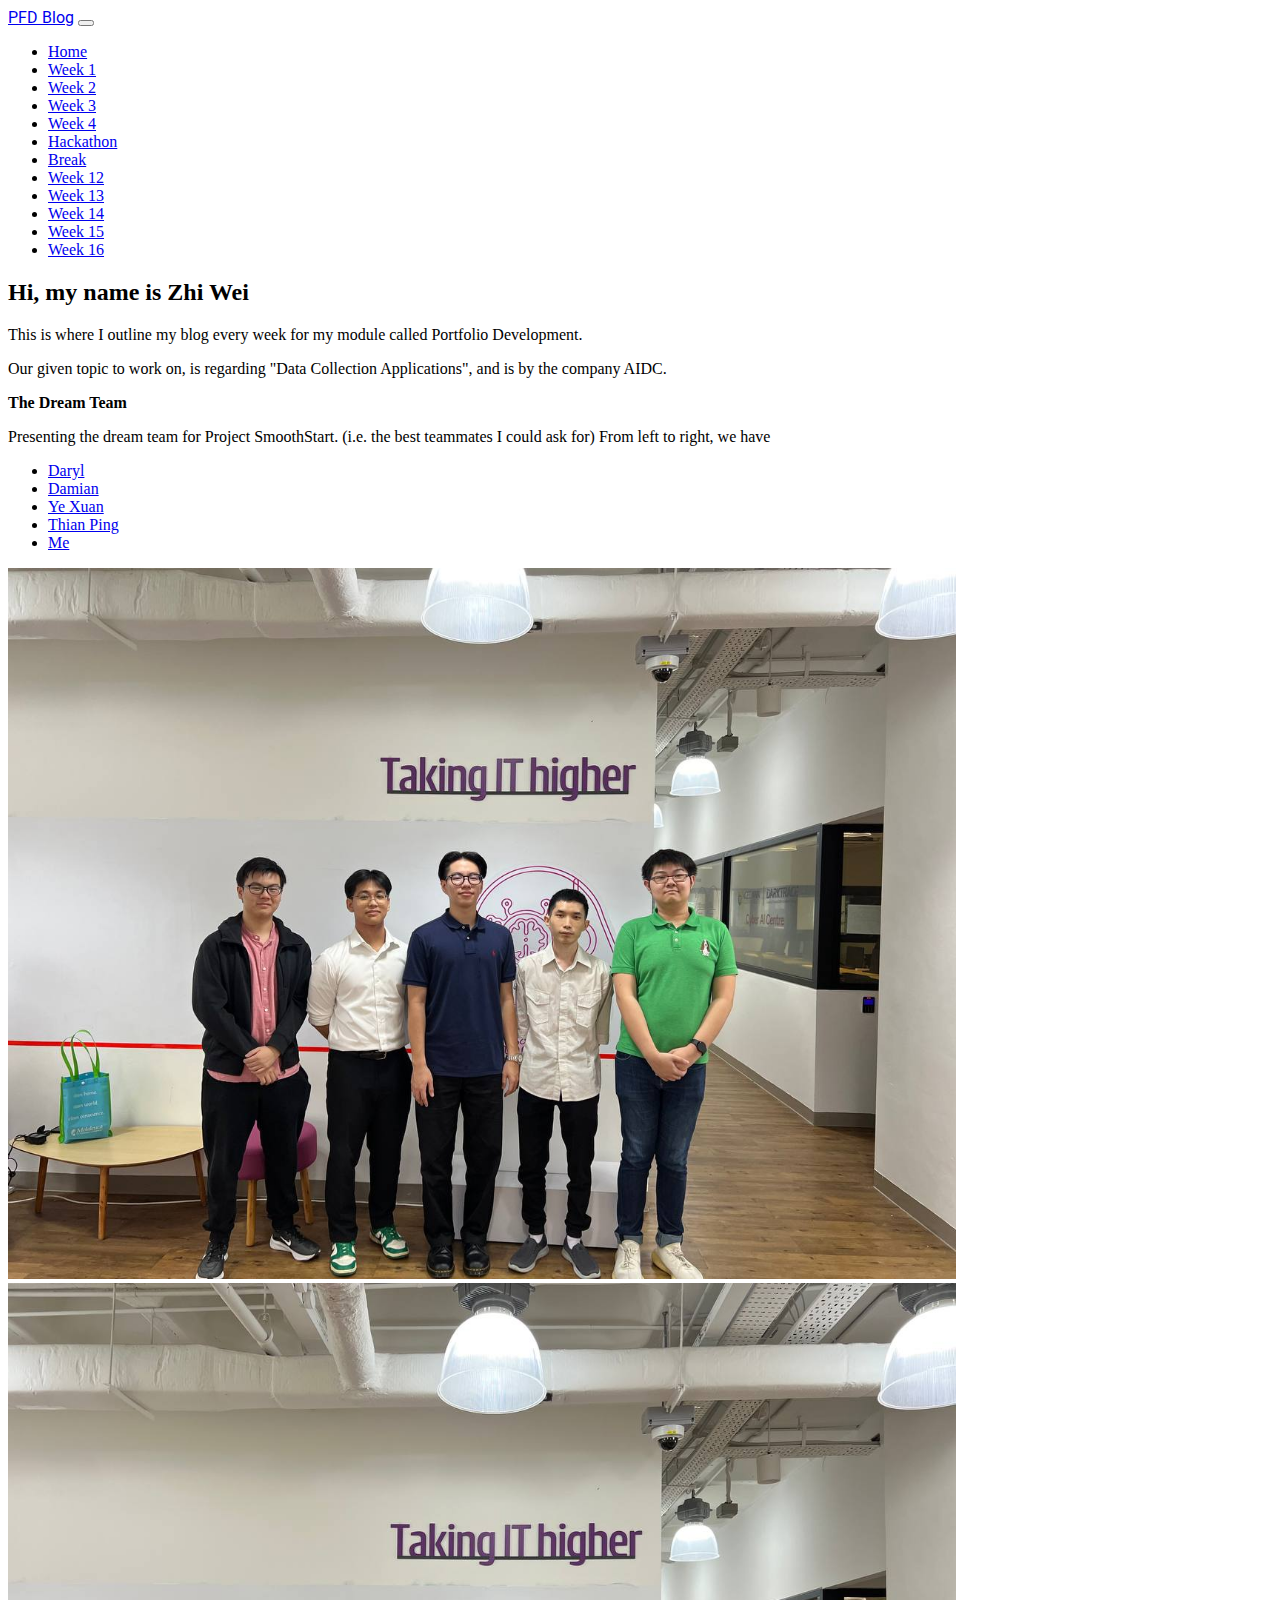
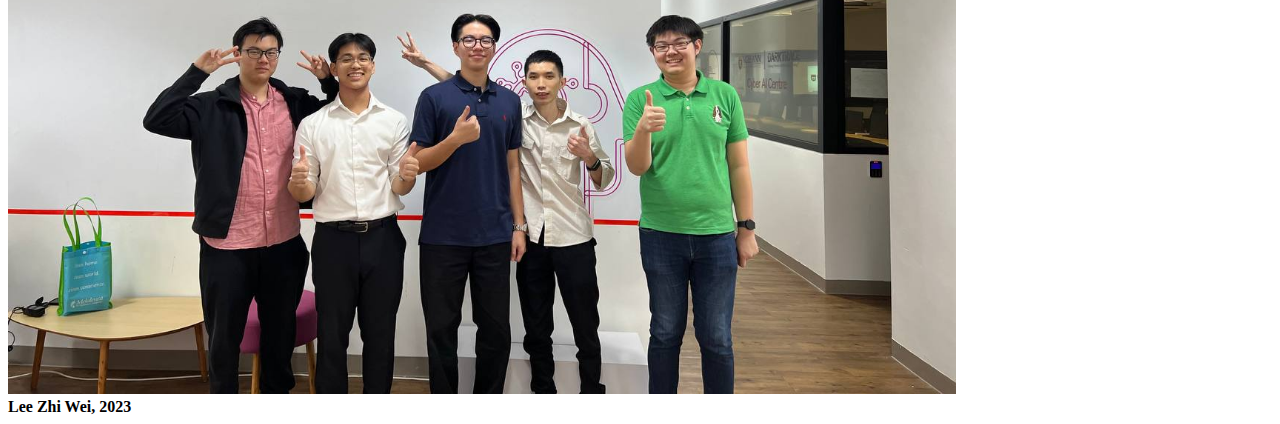
<file: index.html>
<!DOCTYPE html>
<html lang="en">
<head>
    <meta charset="UTF-8">
    <meta name="viewport" content="width=device-width, initial-scale=1.0">
    <title>PFD-Blog</title>  
    <link rel="preconnect" href="https://fonts.googleapis.com">
    <link rel="preconnect" href="https://fonts.gstatic.com" crossorigin>
    <link href="https://fonts.googleapis.com/css2?family=Roboto:wght@700&display=swap" rel="stylesheet">
    <link href="https://cdn.jsdelivr.net/npm/bootstrap@5.3.2/dist/css/bootstrap.min.css" rel="stylesheet" integrity="sha384-T3c6CoIi6uLrA9TneNEoa7RxnatzjcDSCmG1MXxSR1GAsXEV/Dwwykc2MPK8M2HN" crossorigin="anonymous">
    <link href="./css/main.css" rel="stylesheet">
<body>
    <script src="https://code.jquery.com/jquery-3.7.1.min.js" integrity="sha256-/JqT3SQfawRcv/BIHPThkBvs0OEvtFFmqPF/lYI/Cxo=" crossorigin="anonymous"></script>
    <script src="https://cdn.jsdelivr.net/npm/@popperjs/core@2.11.8/dist/umd/popper.min.js" integrity="sha384-I7E8VVD/ismYTF4hNIPjVp/Zjvgyol6VFvRkX/vR+Vc4jQkC+hVqc2pM8ODewa9r" crossorigin="anonymous"></script>
    <script src="https://cdn.jsdelivr.net/npm/bootstrap@5.3.2/dist/js/bootstrap.bundle.min.js" integrity="sha384-C6RzsynM9kWDrMNeT87bh95OGNyZPhcTNXj1NW7RuBCsyN/o0jlpcV8Qyq46cDfL" crossorigin="anonymous"></script>  
    <!--Navigation bar-->
    <nav class="navbar navbar-expand-lg navbar-light bg-light">
        <div class="container-fluid">
          <a class="navbar-brand" id="title" href="./index.html">PFD Blog</a>
          <button class="navbar-toggler" type="button" data-bs-toggle="collapse" data-bs-target="#navbarSupportedContent" aria-controls="navbarSupportedContent" aria-expanded="false" aria-label="Toggle navigation">
            <span class="navbar-toggler-icon"></span>
          </button>
          <div class="collapse navbar-collapse" id="navbarSupportedContent">
            <ul class="navbar-nav me-auto mb-2 mb-lg-0">
              <li class="nav-item">
                <a class="nav-link active" aria-current="page" href="./index.html">Home</a>
              </li>
              <li class="nav-item">
                <a class="nav-link" href="./html/week1.html">Week 1</a>
              </li>
              <li class="nav-item">
                <a class="nav-link" href="./html/week2.html">Week 2</a>
              </li>
              <li class="nav-item">
                <a class="nav-link" href="./html/week3.html">Week 3</a>
              </li>
              <li class="nav-item">
                <a class="nav-link" href="./html/week4.html">Week 4</a>
              </li>
              <li class="nav-item">
                <a class="nav-link" href="./html/hackathon.html">Hackathon</a>
              </li>
              <li class="nav-item">
                <a class="nav-link" href="./html/break.html">Break</a>
              </li>
              <li class="nav-item">
                <a class="nav-link" href="./html/week12.html">Week 12</a>
              </li>
              <li class="nav-item">
                <a class="nav-link" href="./html/week13.html">Week 13</a>
              </li>
              <li class="nav-item">
                <a class="nav-link" href="./html/week14.html">Week 14</a>
              </li>
              <li class="nav-item">
                <a class="nav-link" href="./html/week15.html">Week 15</a>
              </li>
              <li class="nav-item">
                <a class="nav-link" href="./html/week16.html">Week 16</a>
              </li>
          </div>
        </div>
      </nav>
      <div class="container">
        <h2>Hi, my name is Zhi Wei</h2>
        <p>This is where I outline my blog every week for my module called Portfolio Development.</p>
        <p>Our given topic to work on, is regarding "Data Collection Applications", and is by the company AIDC.</p>
        <p><b>The Dream Team</b></p>
        <p>
          Presenting the dream team for Project SmoothStart. (i.e. the best teammates I could ask for)
          From left to right, we have
        </p>
        <ul>
          <li><a href="https://www.linkedin.com/in/daryl-ong-2371ba23a/">Daryl</a></li>
          <li><a href="https://www.linkedin.com/in/damian-lim-694043238/">Damian</a></li>
          <li><a href="https://www.linkedin.com/in/ye-xuan-chua/">Ye Xuan</a></li>
          <li><a href="https://www.linkedin.com/in/ng-thian-ping-2673b9239/">Thian Ping</a></li>
          <li><a href="https://www.linkedin.com/in/lee-zhi-wei-140588174/">Me</a></li>
        </ul>
        <img src="./img/team/photo1707116376.jpeg" style="width: 75%; height:auto">
        <img src="./img/team/photo1707116376 (1).jpeg" style="width: 75%; height:auto">
        <footer>
          <b>Lee Zhi Wei, 2023</b>
        </footer>
      </div>
<!--end of Navigation bar-->
</body>
</html>
</file>
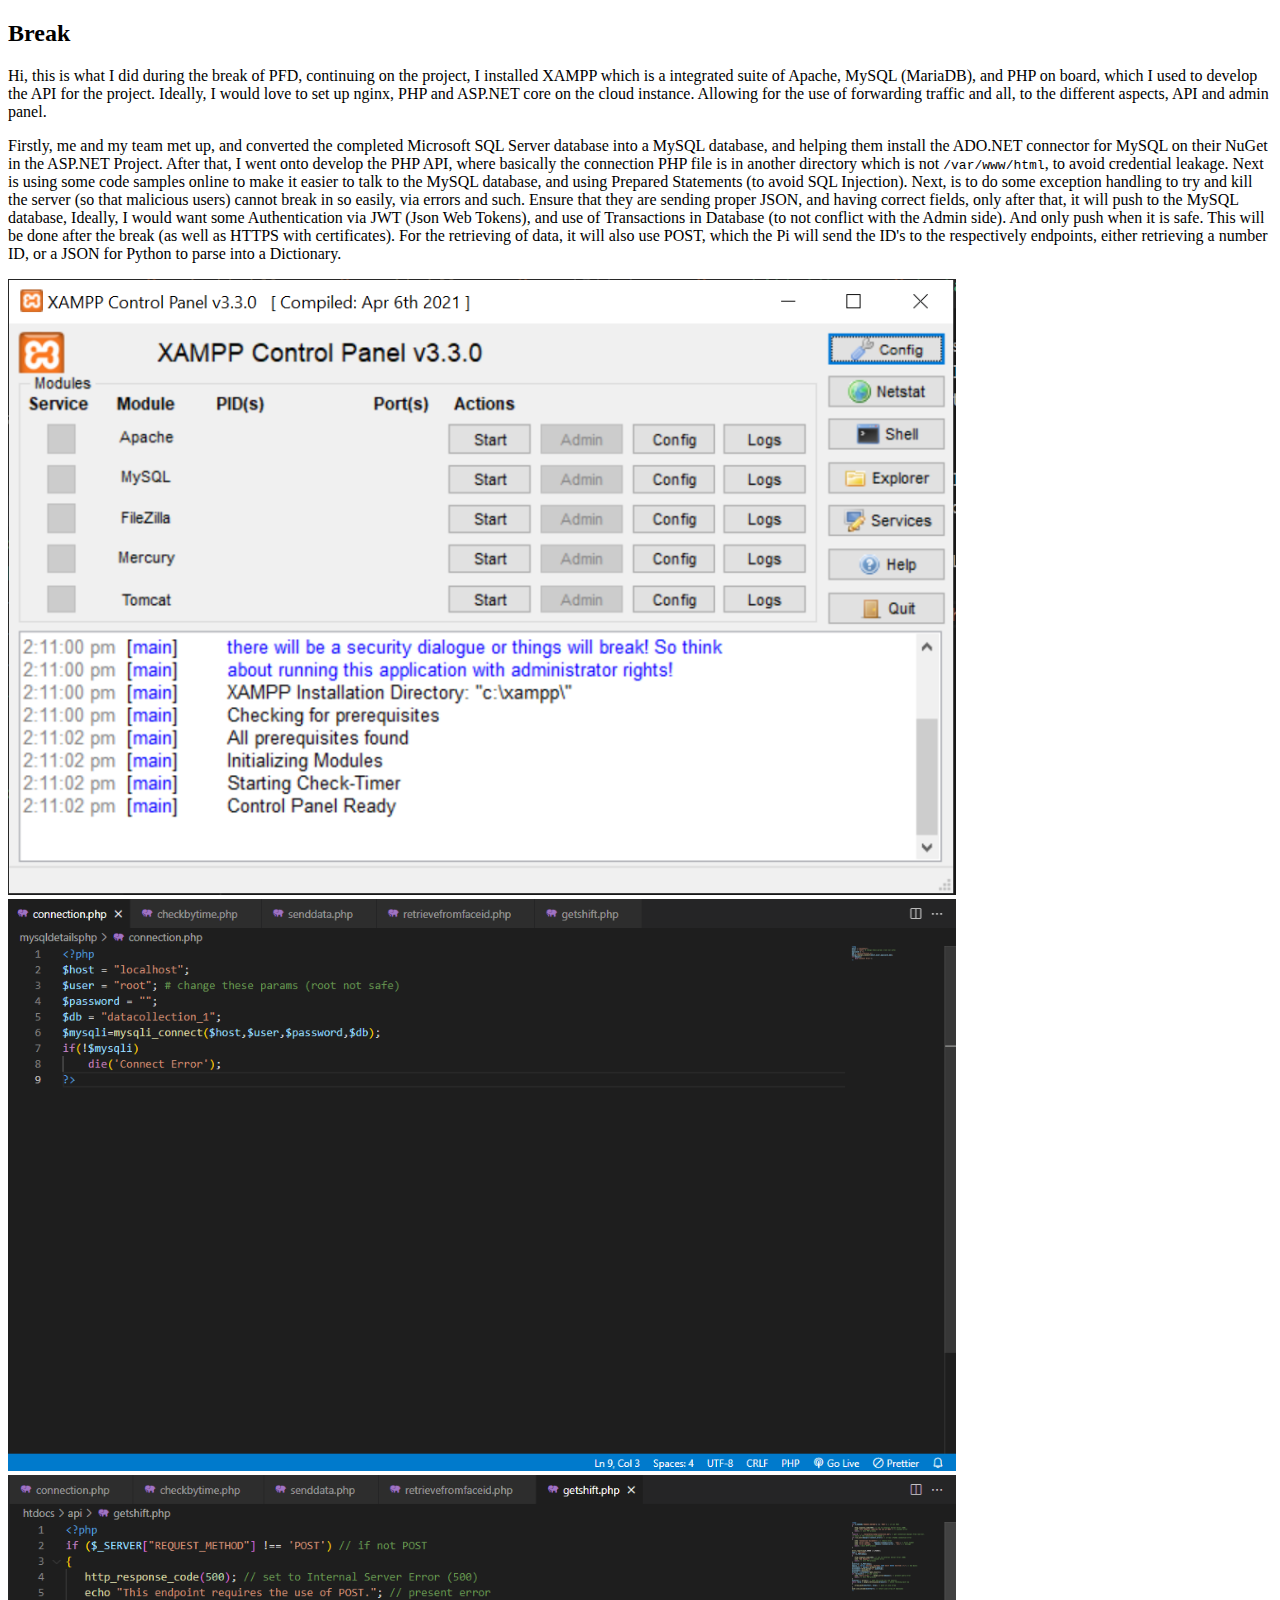
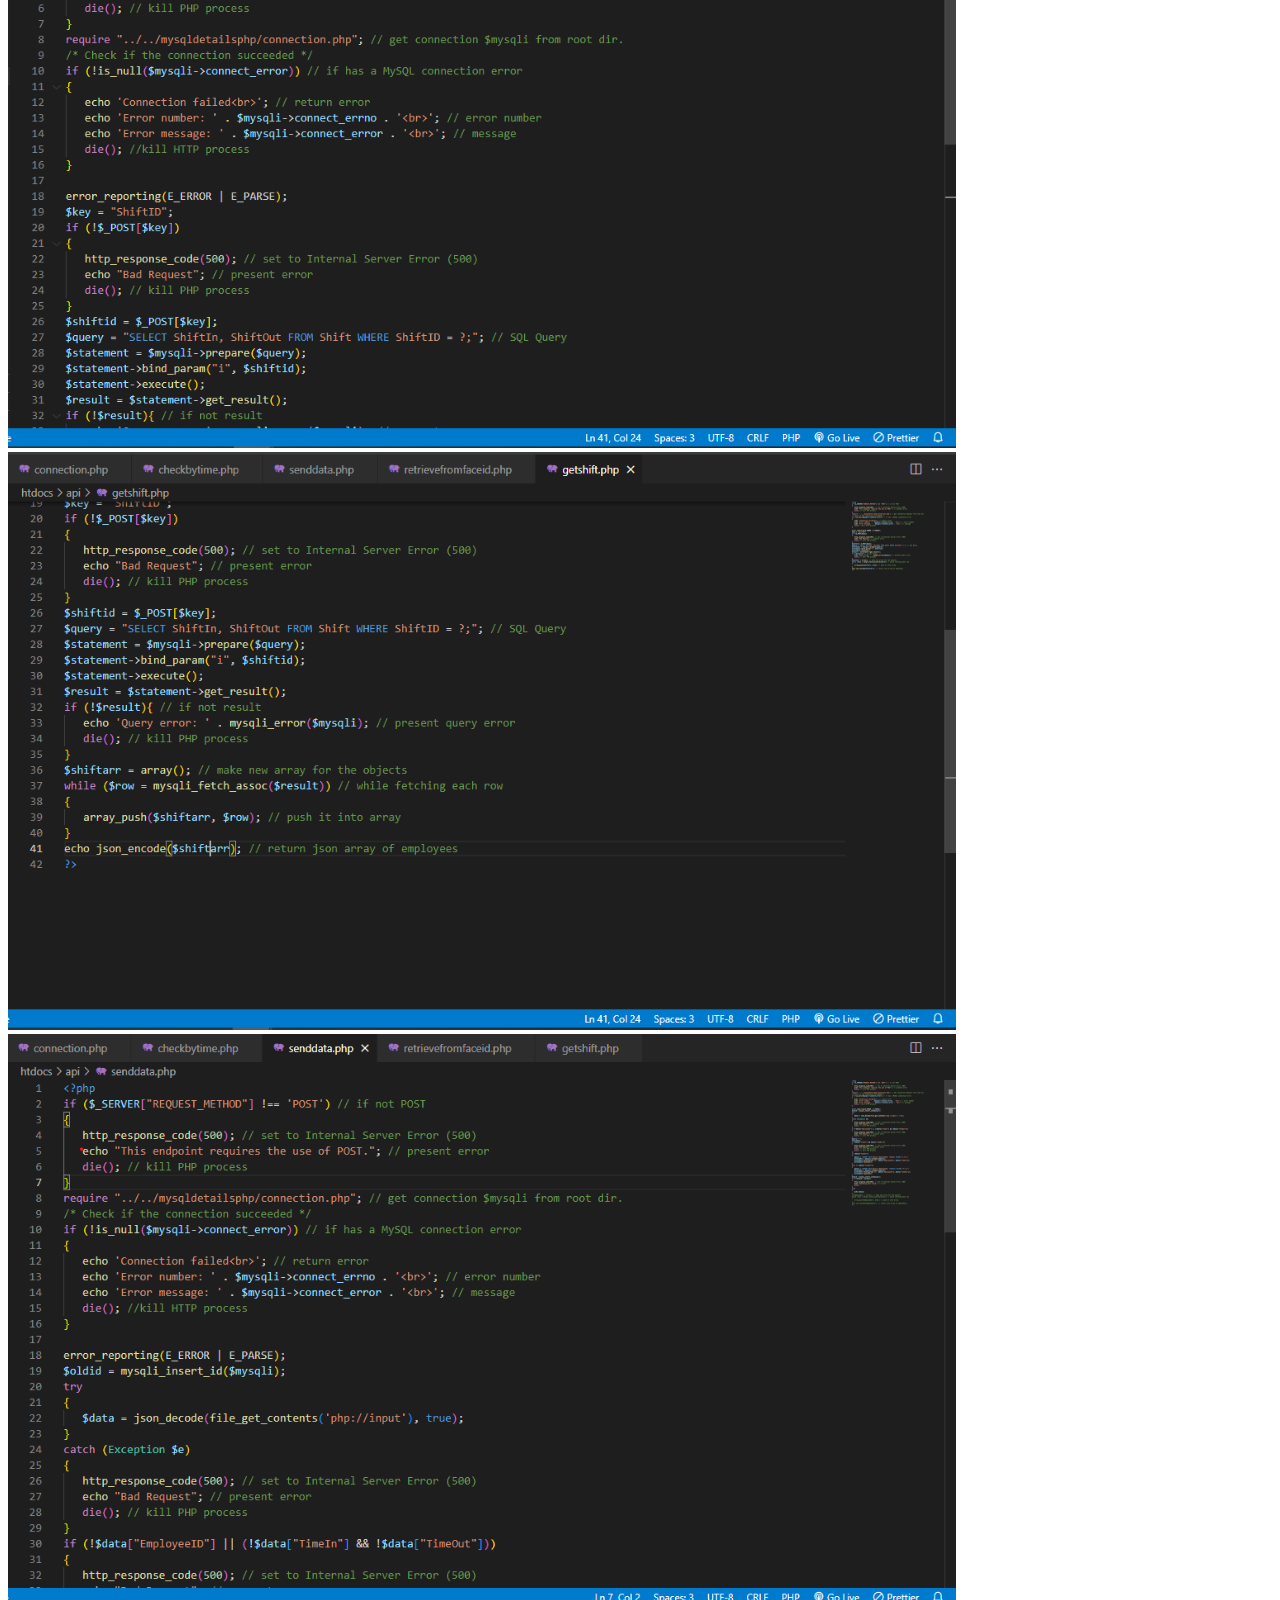
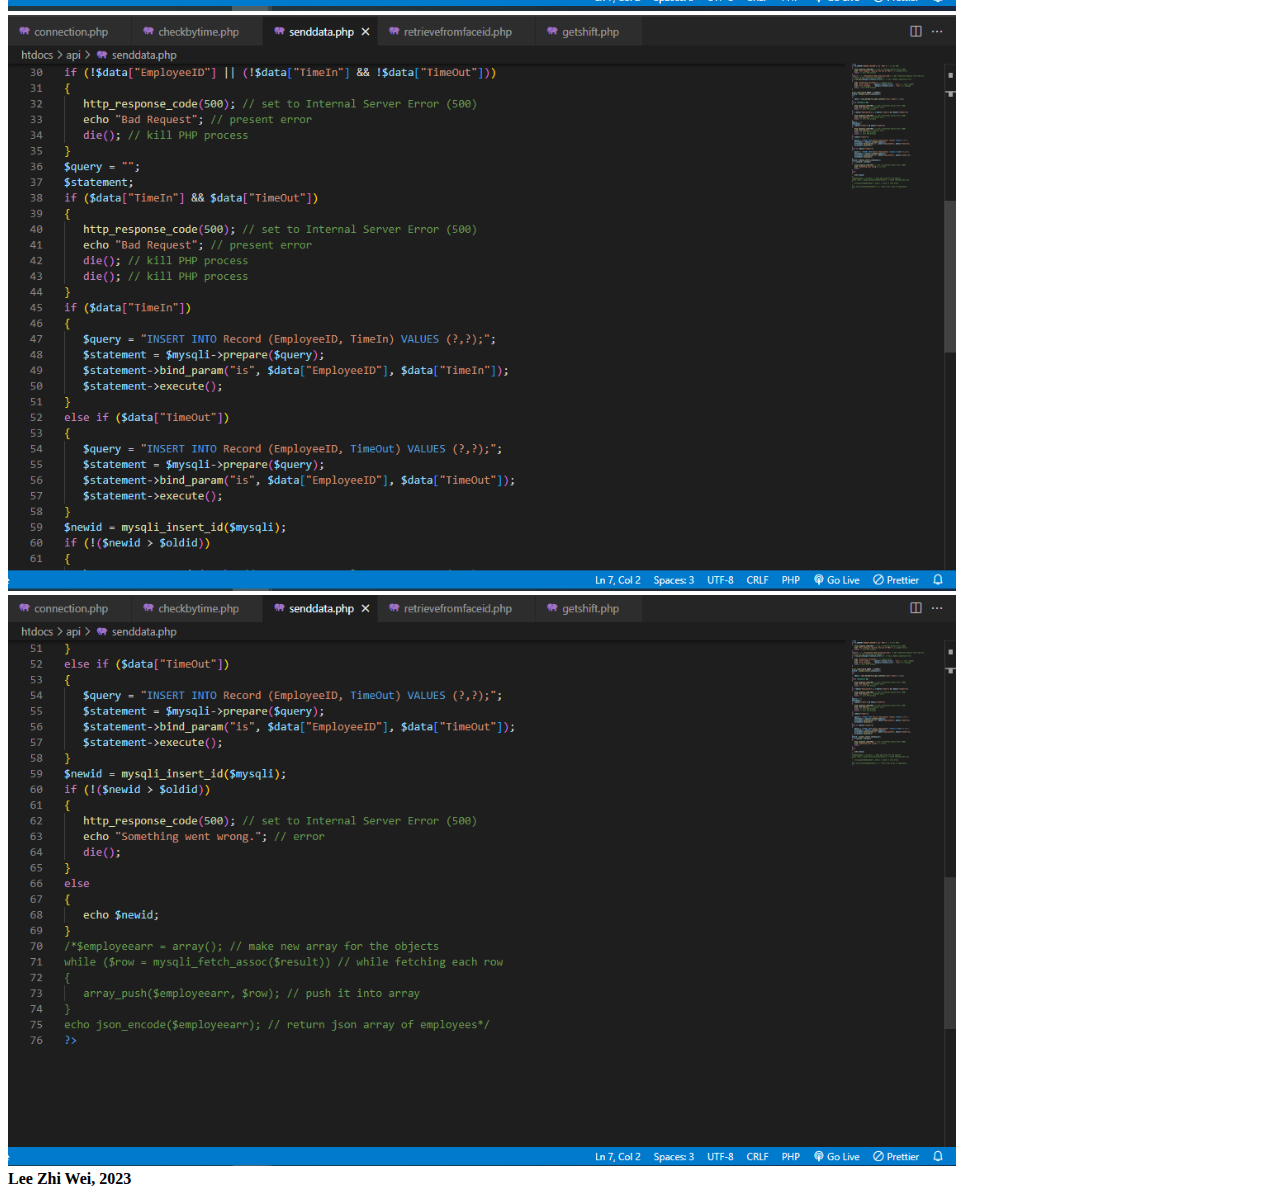
<file: html/break.html>
<!DOCTYPE html>
<html lang="en">
<head>
    <meta charset="UTF-8">
    <meta name="viewport" content="width=device-width, initial-scale=1.0">
    <title>PFD-Blog</title>  
    <link rel="preconnect" href="https://fonts.googleapis.com">
    <link rel="preconnect" href="https://fonts.gstatic.com" crossorigin>
    <link href="https://fonts.googleapis.com/css2?family=Roboto:wght@700&display=swap" rel="stylesheet">
    <link href="https://cdn.jsdelivr.net/npm/bootstrap@5.3.2/dist/css/bootstrap.min.css" rel="stylesheet" integrity="sha384-T3c6CoIi6uLrA9TneNEoa7RxnatzjcDSCmG1MXxSR1GAsXEV/Dwwykc2MPK8M2HN" crossorigin="anonymous">
    <link href="../css/main.css" rel="stylesheet">
<body>
    <script src="https://code.jquery.com/jquery-3.7.1.min.js" integrity="sha256-/JqT3SQfawRcv/BIHPThkBvs0OEvtFFmqPF/lYI/Cxo=" crossorigin="anonymous"></script>
    <script src="https://cdn.jsdelivr.net/npm/@popperjs/core@2.11.8/dist/umd/popper.min.js" integrity="sha384-I7E8VVD/ismYTF4hNIPjVp/Zjvgyol6VFvRkX/vR+Vc4jQkC+hVqc2pM8ODewa9r" crossorigin="anonymous"></script>
    <script src="https://cdn.jsdelivr.net/npm/bootstrap@5.3.2/dist/js/bootstrap.bundle.min.js" integrity="sha384-C6RzsynM9kWDrMNeT87bh95OGNyZPhcTNXj1NW7RuBCsyN/o0jlpcV8Qyq46cDfL" crossorigin="anonymous"></script>  
    <!--Navigation bar-->
    <div id="nav-placeholder">
    </div>
    <div class="container">
        <h2>Break</h2>
        <p>
            Hi, this is what I did during the break of PFD, continuing on the project, I installed XAMPP
            which is a integrated suite of Apache, MySQL (MariaDB), and PHP on board, which I used to develop
            the API for the project. Ideally, I would love to set up nginx, PHP and ASP.NET core on the cloud instance.
            Allowing for the use of forwarding traffic and all, to the different aspects, API and admin panel.
        </p>
        <p>
            Firstly, me and my team met up, and converted the completed Microsoft SQL Server database into a 
            MySQL database, and helping them install the ADO.NET connector for MySQL on their NuGet in the ASP.NET
            Project. After that, I went onto develop the PHP API, where basically the connection PHP file is in another directory
            which is not <code>/var/www/html</code>, to avoid credential leakage. Next is using some code samples online to make it
            easier to talk to the MySQL database, and using Prepared Statements (to avoid SQL Injection). Next, is to
            do some exception handling to try and kill the server (so that malicious users) cannot break in so easily,
            via errors and such. Ensure that they are sending proper JSON, and having correct fields, only after that,
            it will push to the MySQL database, Ideally, I would want some Authentication via JWT (Json Web Tokens),
            and use of Transactions in Database (to not conflict with the Admin side). And only push when it is safe.
            This will be done after the break (as well as HTTPS with certificates).
            For the retrieving of data, it will also use POST, which the Pi will send the ID's to the respectively
            endpoints, either retrieving a number ID, or a JSON for Python to parse into a Dictionary.
        </p>
        <img src="../img/break/xampp.png" style="width: 75%; height:auto">
        <img src="../img/break/phpconn.png" style="width: 75%; height:auto">
        <img src="../img/break/gs1.png" style="width: 75%; height:auto">
        <img src="../img/break/sg2.png" style="width: 75%; height:auto">
        <img src="../img/break/sd1.png" style="width: 75%; height:auto">
        <img src="../img/break/sd2.png" style="width: 75%; height:auto">
        <img src="../img/break/sd3.png" style="width: 75%; height:auto">
            <footer>
                <b>Lee Zhi Wei, 2023</b>
            </footer>
    </div>
    <script>
    $(function(){
        $("#nav-placeholder").load("./nav.html");
    });
    </script>
    <footer>
<!--end of Navigation bar-->
</body>
</html>
</file>
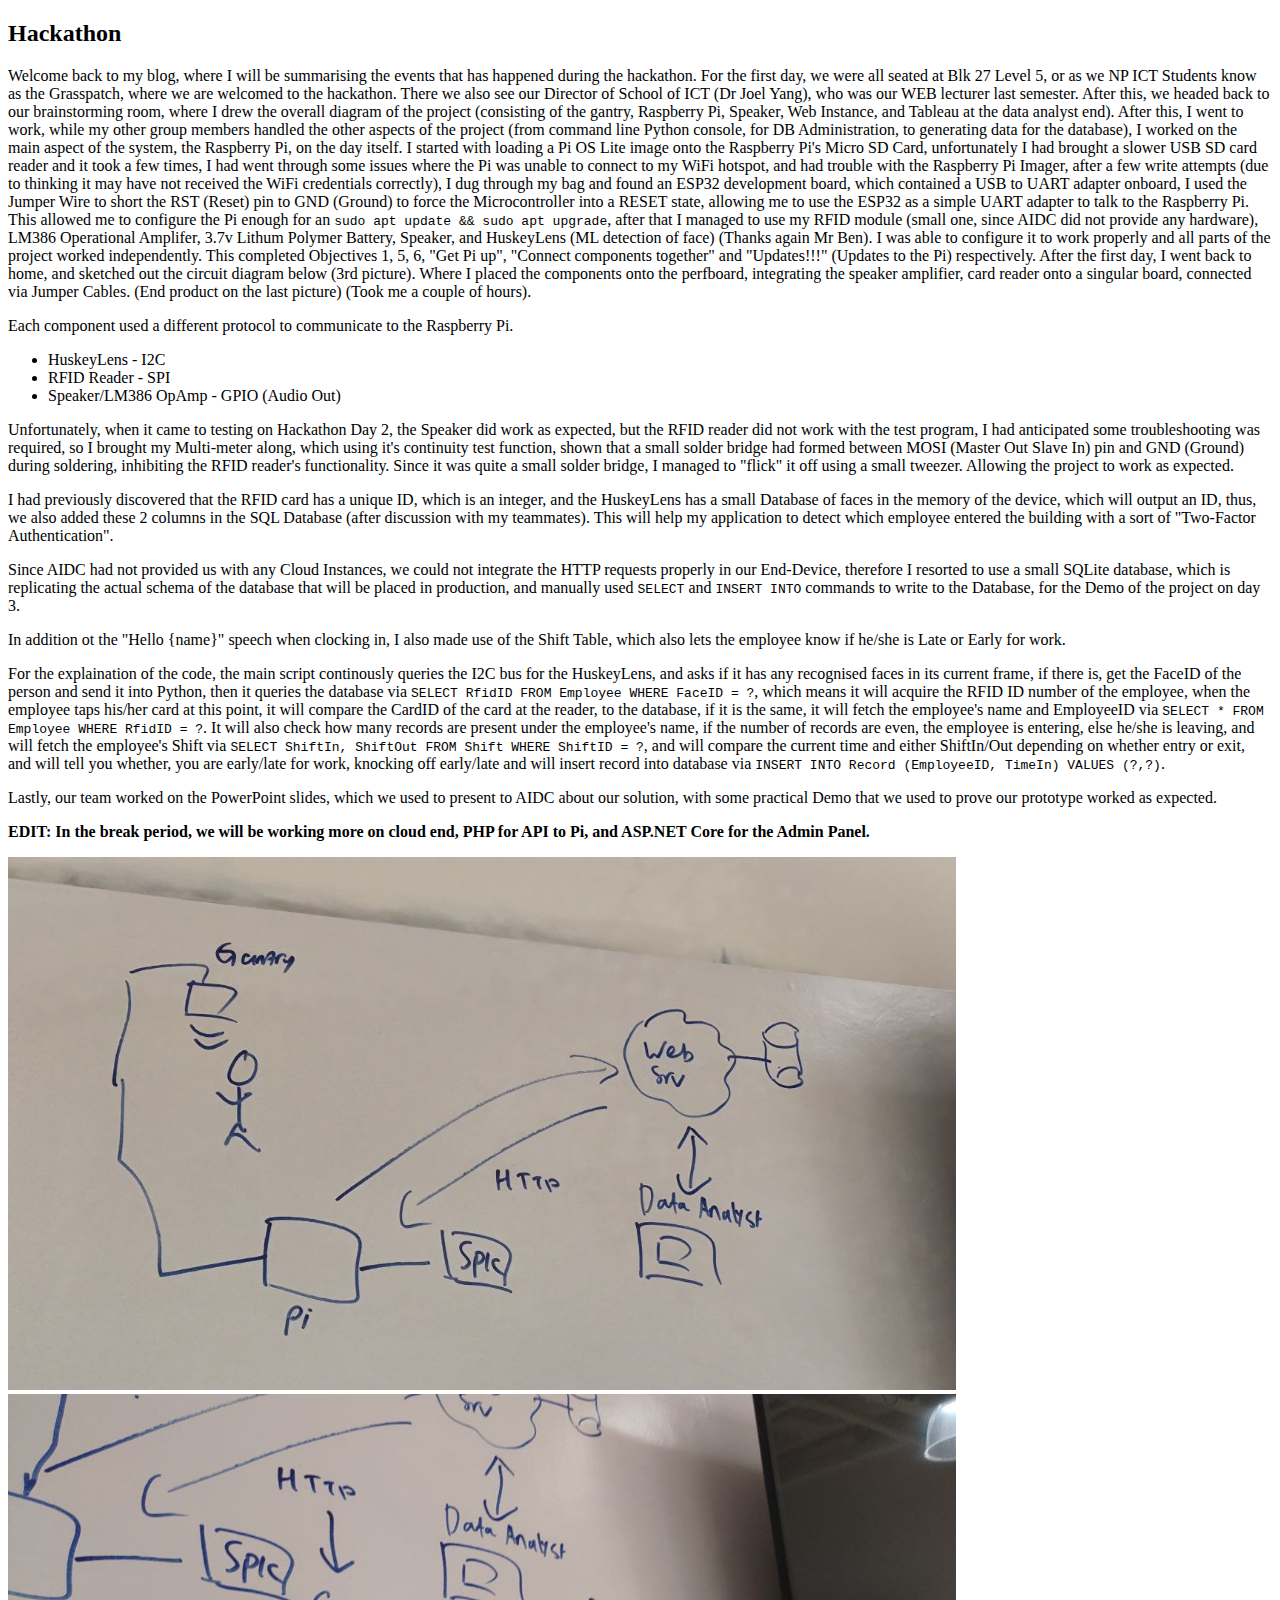
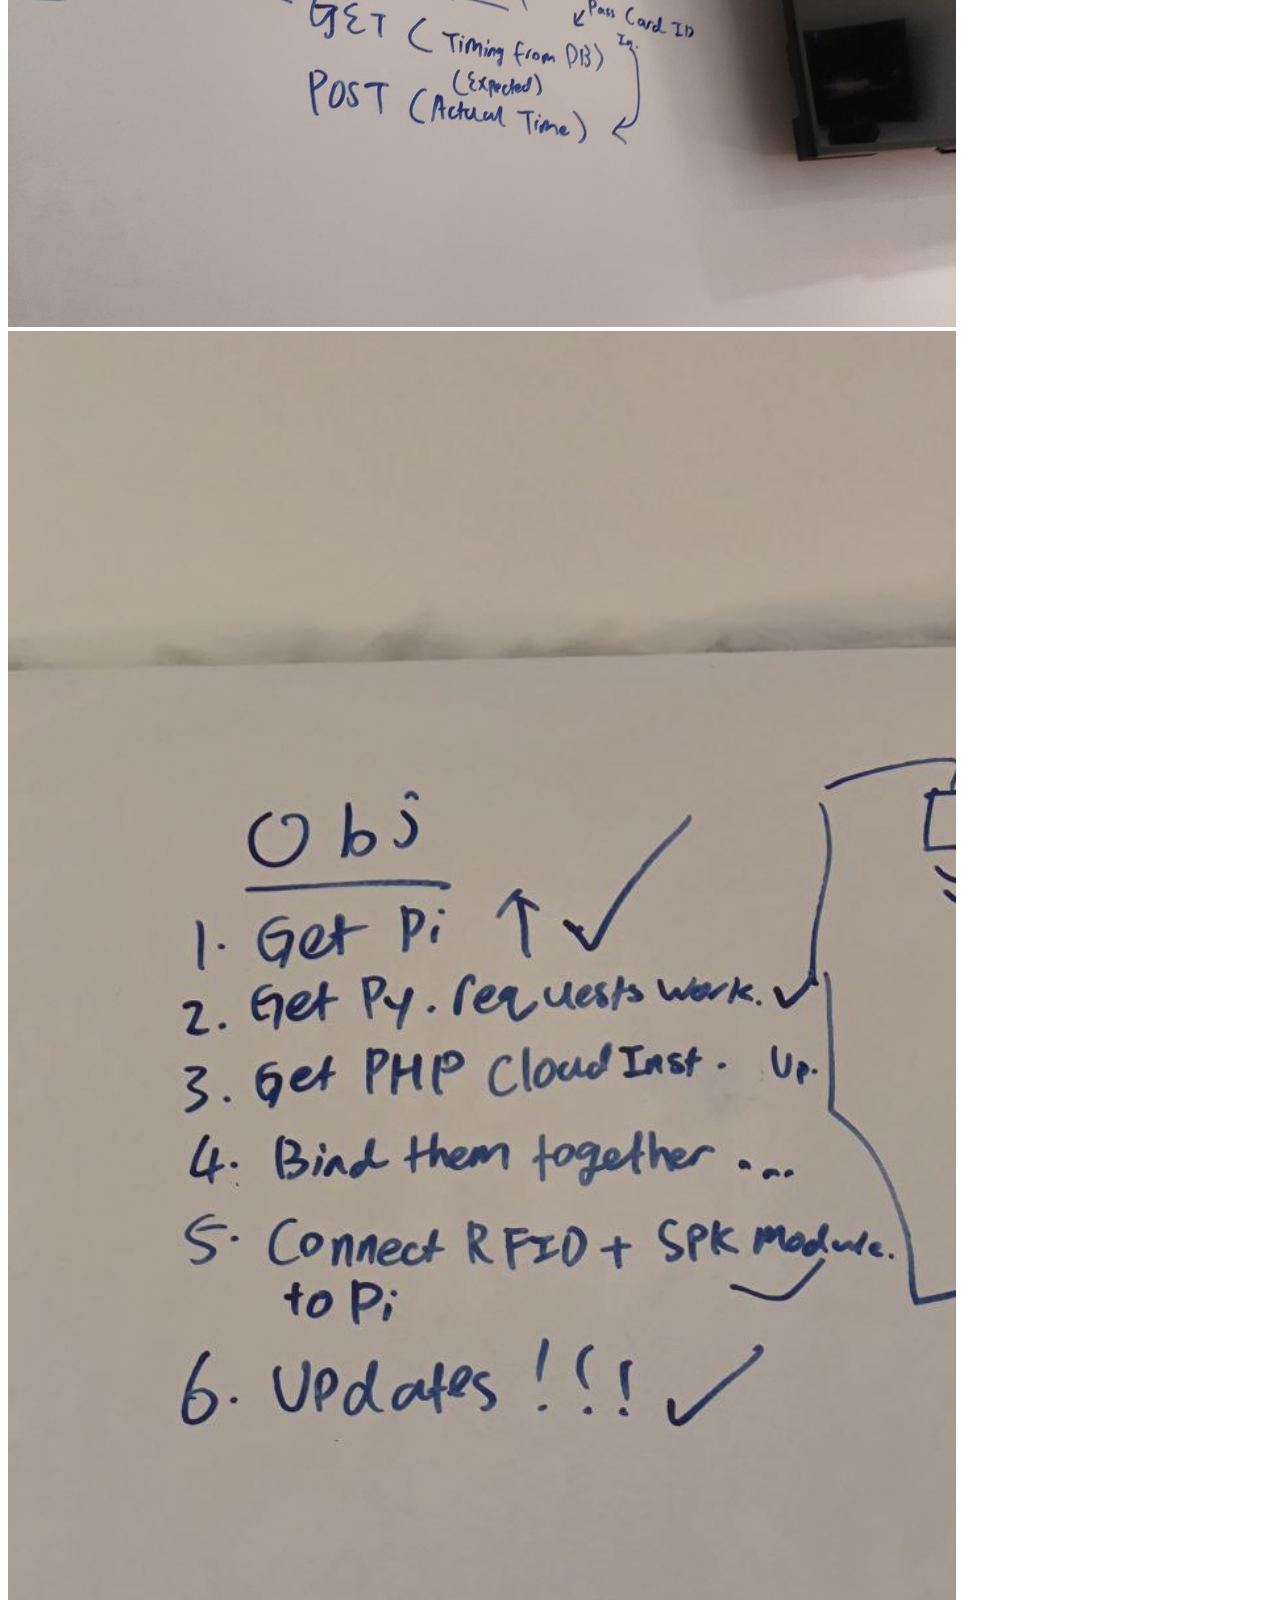
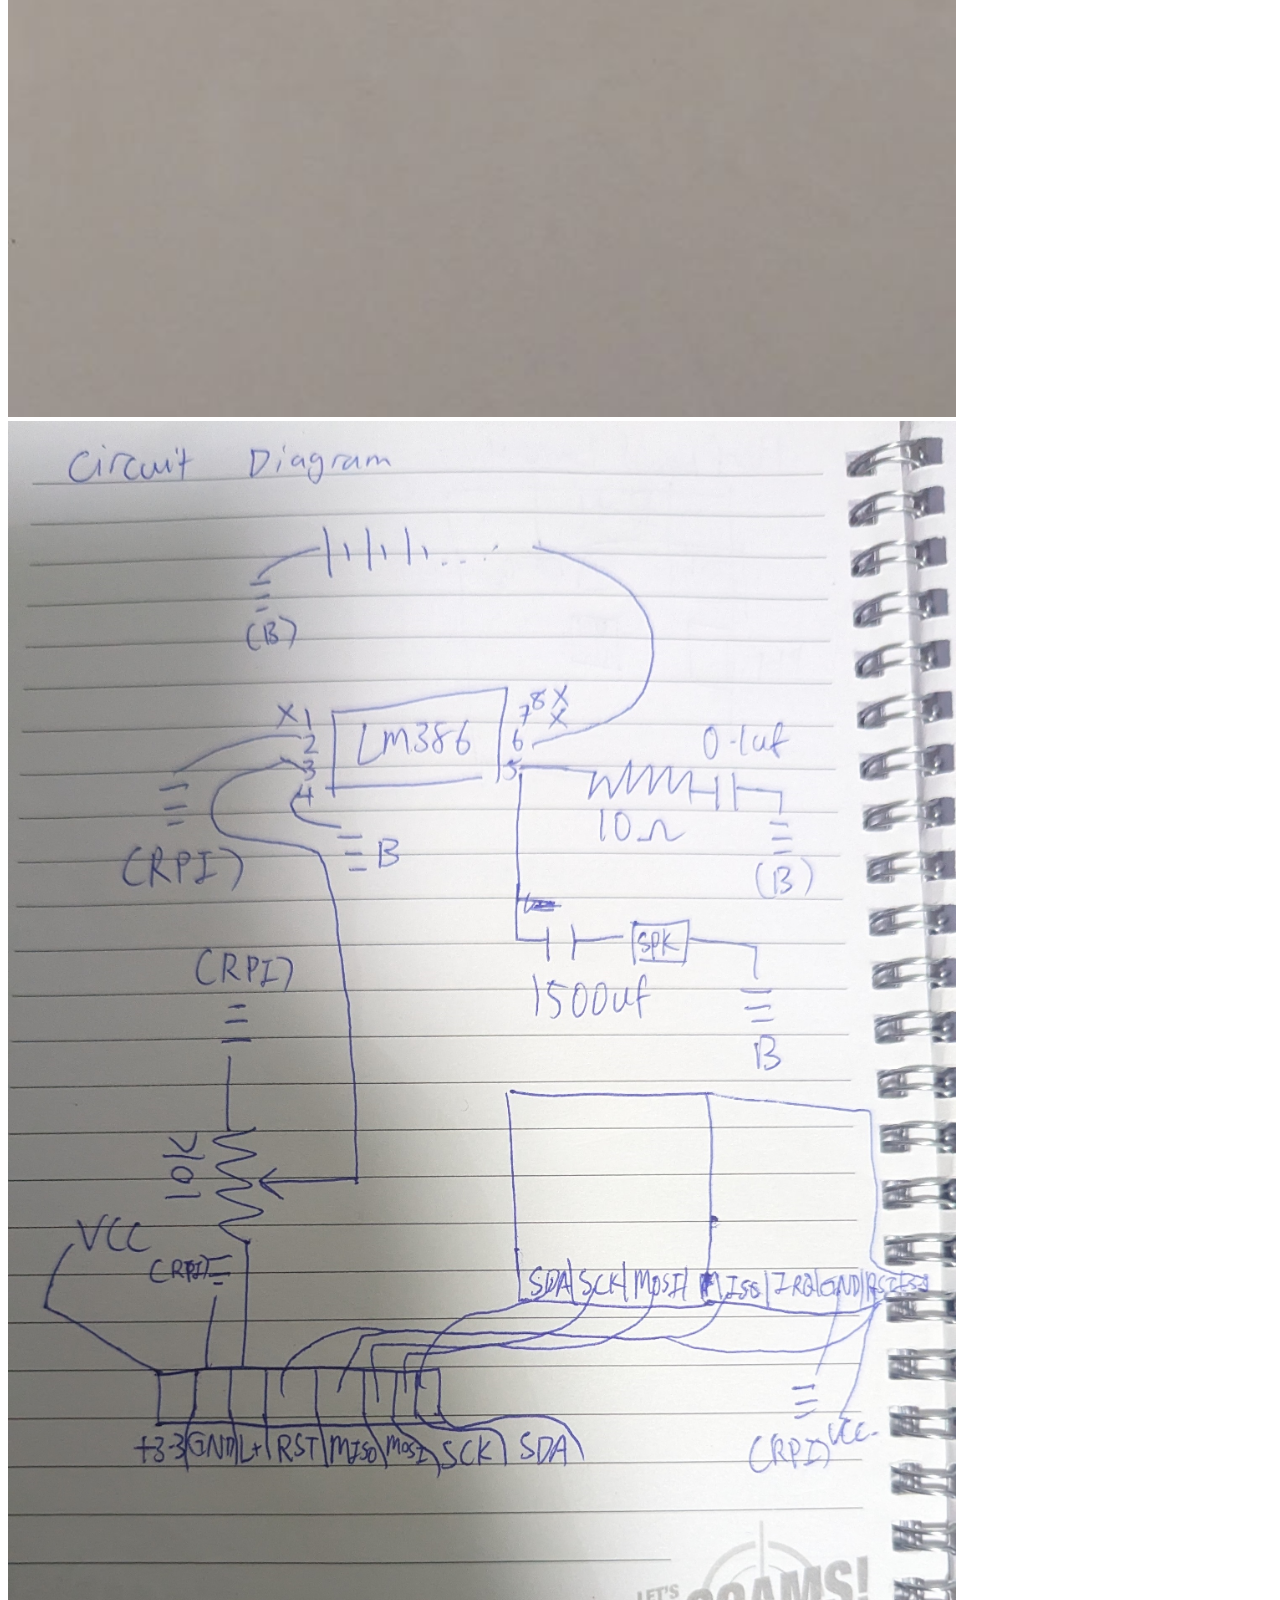
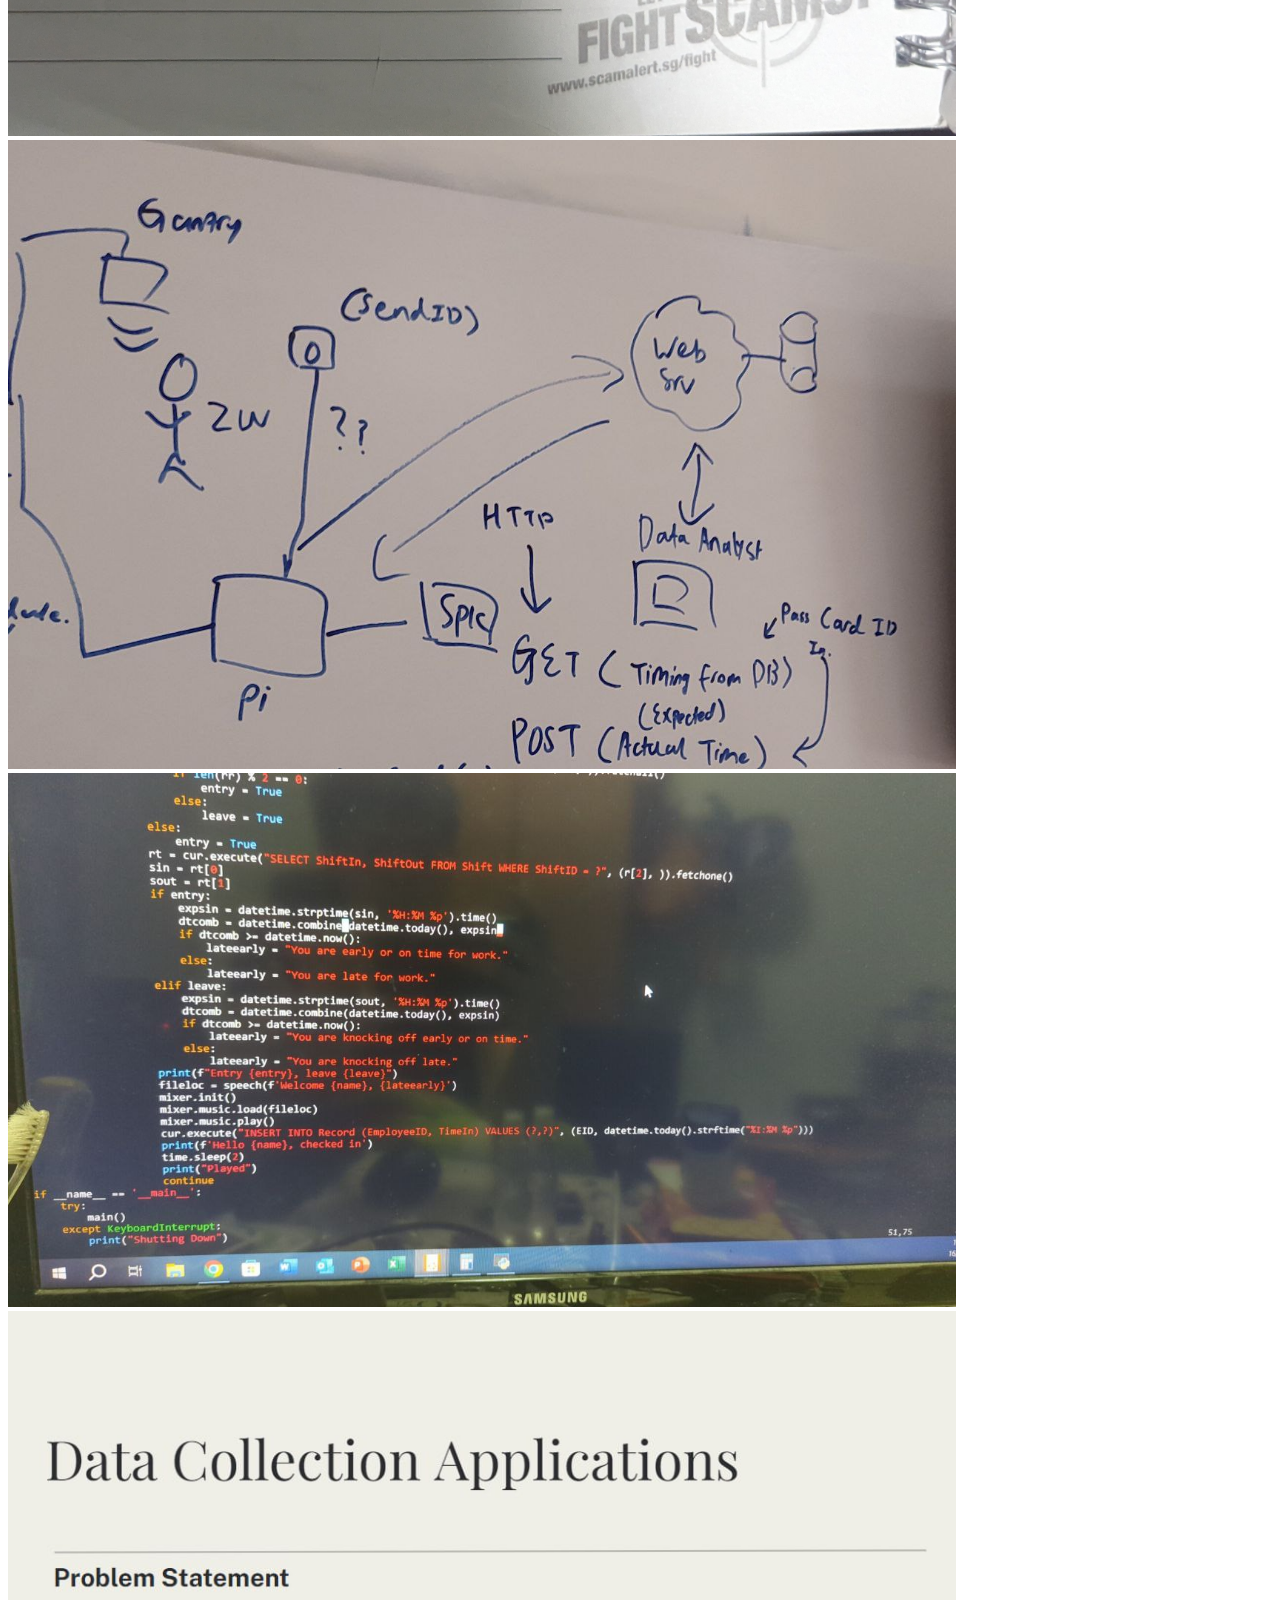
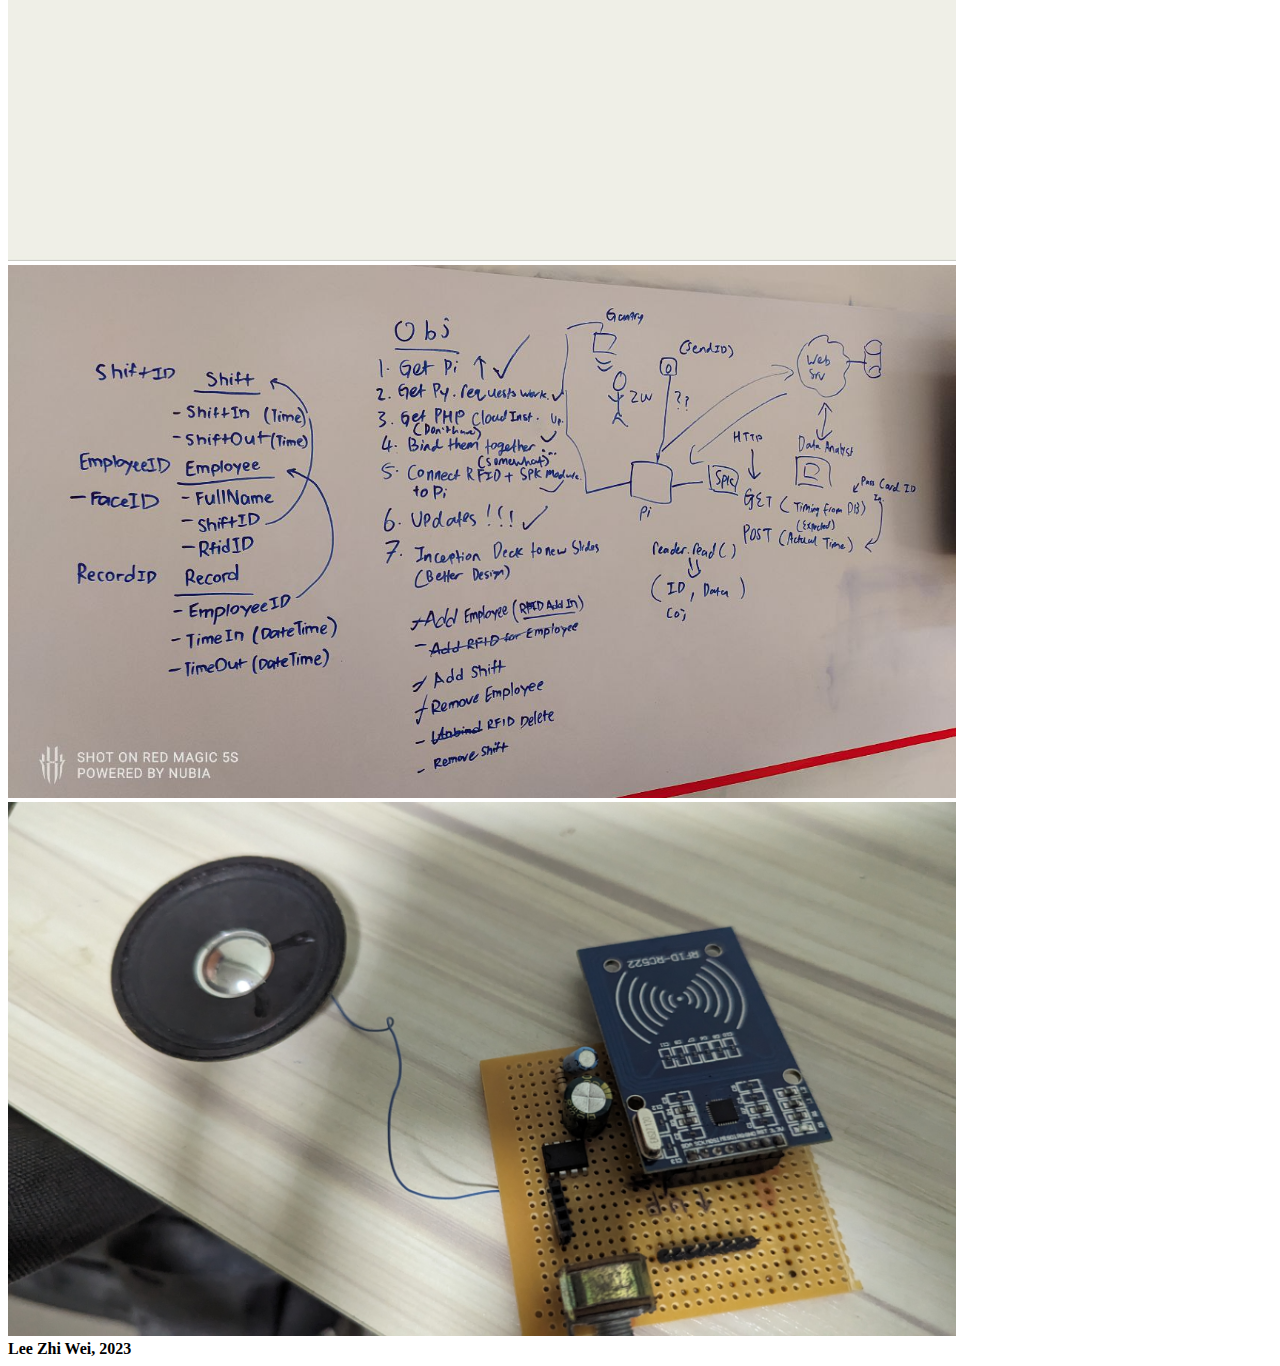
<file: html/hackathon.html>
<!DOCTYPE html>
<html lang="en">
<head>
    <meta charset="UTF-8">
    <meta name="viewport" content="width=device-width, initial-scale=1.0">
    <title>PFD-Blog</title>  
    <link rel="preconnect" href="https://fonts.googleapis.com">
    <link rel="preconnect" href="https://fonts.gstatic.com" crossorigin>
    <link href="https://fonts.googleapis.com/css2?family=Roboto:wght@700&display=swap" rel="stylesheet">
    <link href="https://cdn.jsdelivr.net/npm/bootstrap@5.3.2/dist/css/bootstrap.min.css" rel="stylesheet" integrity="sha384-T3c6CoIi6uLrA9TneNEoa7RxnatzjcDSCmG1MXxSR1GAsXEV/Dwwykc2MPK8M2HN" crossorigin="anonymous">
    <link href="../css/main.css" rel="stylesheet">
<body>
    <script src="https://code.jquery.com/jquery-3.7.1.min.js" integrity="sha256-/JqT3SQfawRcv/BIHPThkBvs0OEvtFFmqPF/lYI/Cxo=" crossorigin="anonymous"></script>
    <script src="https://cdn.jsdelivr.net/npm/@popperjs/core@2.11.8/dist/umd/popper.min.js" integrity="sha384-I7E8VVD/ismYTF4hNIPjVp/Zjvgyol6VFvRkX/vR+Vc4jQkC+hVqc2pM8ODewa9r" crossorigin="anonymous"></script>
    <script src="https://cdn.jsdelivr.net/npm/bootstrap@5.3.2/dist/js/bootstrap.bundle.min.js" integrity="sha384-C6RzsynM9kWDrMNeT87bh95OGNyZPhcTNXj1NW7RuBCsyN/o0jlpcV8Qyq46cDfL" crossorigin="anonymous"></script>  
    <!--Navigation bar-->
    <div id="nav-placeholder">
    </div>
    <div class="container">
        <h2>Hackathon</h2>
        <p>
            Welcome back to my blog, where I will be summarising the events that has happened during the hackathon.
            For the first day, we were all seated at Blk 27 Level 5, or as we NP ICT Students know as the Grasspatch,
            where we are welcomed to the hackathon. There we also see our Director of School of ICT (Dr Joel Yang), 
            who was our WEB lecturer last semester. After this, we headed back to our brainstorming room, where I drew
            the overall diagram of the project (consisting of the gantry, Raspberry Pi, Speaker, Web Instance, 
            and Tableau at the data analyst end). After this, I went to work, while my other group members handled the 
            other aspects of the project (from command line Python console, for DB Administration, 
            to generating data for the database), I worked on the main aspect of the system, the Raspberry Pi, on the
            day itself. I started with loading a Pi OS Lite image onto the Raspberry Pi's Micro SD Card,
            unfortunately I had brought a slower USB SD card reader and it took a few times, I had went through some
            issues where the Pi was unable to connect to my WiFi hotspot, and had trouble with the Raspberry Pi Imager,
            after a few write attempts (due to thinking it may have not received the WiFi credentials correctly), I dug 
            through my bag and found an ESP32 development board, which contained a USB to UART adapter onboard, I used the 
            Jumper Wire to short the RST (Reset) pin to GND (Ground) to force the Microcontroller into a RESET state, allowing
            me to use the ESP32 as a simple UART adapter to talk to the Raspberry Pi. This allowed me to configure the Pi
            enough for an <code>sudo apt update && sudo apt upgrade</code>, after that I managed to use my RFID module (small one, since AIDC did not provide any hardware),
            LM386 Operational Amplifer, 3.7v Lithum Polymer Battery, Speaker, and HuskeyLens (ML detection of face) (Thanks again Mr Ben).
            I was able to configure it to work properly and all parts of the project worked independently. 
            This completed Objectives 1, 5, 6, "Get Pi up", "Connect components together" and "Updates!!!" (Updates to the Pi) respectively.
            After the first day, I went back to home, and sketched out the circuit diagram below (3rd picture).
            Where I placed the components onto the perfboard, integrating the speaker amplifier, card reader onto a singular board,
            connected via Jumper Cables. (End product on the last picture) (Took me a couple of hours).
        </p>
        <p>
            Each component used a different protocol to communicate to the Raspberry Pi.
        </p>
        <ul>
            <li>HuskeyLens - I2C</li>
            <li>RFID Reader - SPI</li>
            <li>Speaker/LM386 OpAmp - GPIO (Audio Out)</li>
        </ul>
        <p>
            Unfortunately, when it came to testing on Hackathon Day 2, the Speaker did work as expected, but the 
            RFID reader did not work with the test program, I had anticipated some troubleshooting was required,
            so I brought my Multi-meter along, which using it's continuity test function, shown that a small solder
            bridge had formed between MOSI (Master Out Slave In) pin and GND (Ground) during soldering, inhibiting the RFID reader's functionality.
            Since it was quite a small solder bridge, I managed to "flick" it off using a small tweezer. Allowing the project
            to work as expected.
        </p>
        <p>
            I had previously discovered that the RFID card has a unique ID, which is an integer, and the HuskeyLens has
            a small Database of faces in the memory of the device, which will output an ID, thus, we also added these 2 columns in the SQL Database
            (after discussion with my teammates). This will help my application to detect which employee entered the building
            with a sort of "Two-Factor Authentication".
        </p>
        <p>
            Since AIDC had not provided us with any Cloud Instances, we could not integrate the HTTP requests properly in our
            End-Device, therefore I resorted to use a small SQLite database, which is replicating the actual schema of the database
            that will be placed in production, and manually used <code>SELECT</code> and <code>INSERT INTO</code> commands to write
            to the Database, for the Demo of the project on day 3.
        </p>
        <p>
            In addition ot the "Hello {name}" speech when clocking in, I also made use of the Shift Table, which also
            lets the employee know if he/she is Late or Early for work.
        </p>
        <p>
            For the explaination of the code, the main script continously queries the I2C bus for the HuskeyLens, 
            and asks if it has any recognised faces in its current frame, if there is, get the FaceID of the person and send
            it into Python, then it queries the database via <code>SELECT RfidID FROM Employee WHERE FaceID = ?</code>, which means
            it will acquire the RFID ID number of the employee, when the employee taps his/her card at this point, it will compare
            the CardID of the card at the reader, to the database, if it is the same, it will fetch the employee's name and EmployeeID
            via <code>SELECT * FROM Employee WHERE RfidID = ?</code>. It will also check how many records are present under
            the employee's name, if the number of records are even, the employee is entering, else he/she is leaving, and will
            fetch the employee's Shift via <code>SELECT ShiftIn, ShiftOut FROM Shift WHERE ShiftID = ?</code>, and will compare 
            the current time and either ShiftIn/Out depending on whether entry or exit, and will tell you whether, you
            are early/late for work, knocking off early/late and will insert record into database via <code>INSERT INTO Record (EmployeeID, TimeIn) VALUES (?,?)</code>.
        </p>
        <p>
            Lastly, our team worked on the PowerPoint slides, which we used to present to AIDC about our solution,
            with some practical Demo that we used to prove our prototype worked as expected.
        </p>
        <p>
            <b>EDIT: In the break period, we will be working more on cloud end, PHP for API to Pi, and ASP.NET Core for
                the Admin Panel.
            </b>
        </p>
        <img src="../img/hackathon/IMG_20231231_010924_776.jpg" style="width: 75%; height:auto">
        <img src="../img/hackathon/IMG_20231231_010932_634.jpg" style="width: 75%; height:auto">
        <img src="../img/hackathon/IMG_20231231_010935_744.jpg" style="width: 75%; height:auto">
        <img src="../img/hackathon/PXL_20231230_170742816.jpg" style="width: 75%; height:auto">
        <img src="../img/hackathon/IMG_20231231_010951_084.jpg" style="width: 75%; height:auto">
        <img src="../img/hackathon/IMG_20231231_010959_883.jpg" style="width: 75%; height:auto">
        <img src="../img/hackathon/IMG_20231231_011007_709.jpg" style="width: 75%; height:auto">
        <img src="../img/hackathon/IMG_20231231_011016_354.jpg" style="width: 75%; height:auto">
        <img src="../img/hackathon/PXL_20231118_154133988.jpg" style="width: 75%; height:auto">
            <footer>
                <b>Lee Zhi Wei, 2023</b>
            </footer>
    </div>
    <script>
    $(function(){
        $("#nav-placeholder").load("./nav.html");
    });
    </script>
    <footer>
<!--end of Navigation bar-->
</body>
</html>
</file>
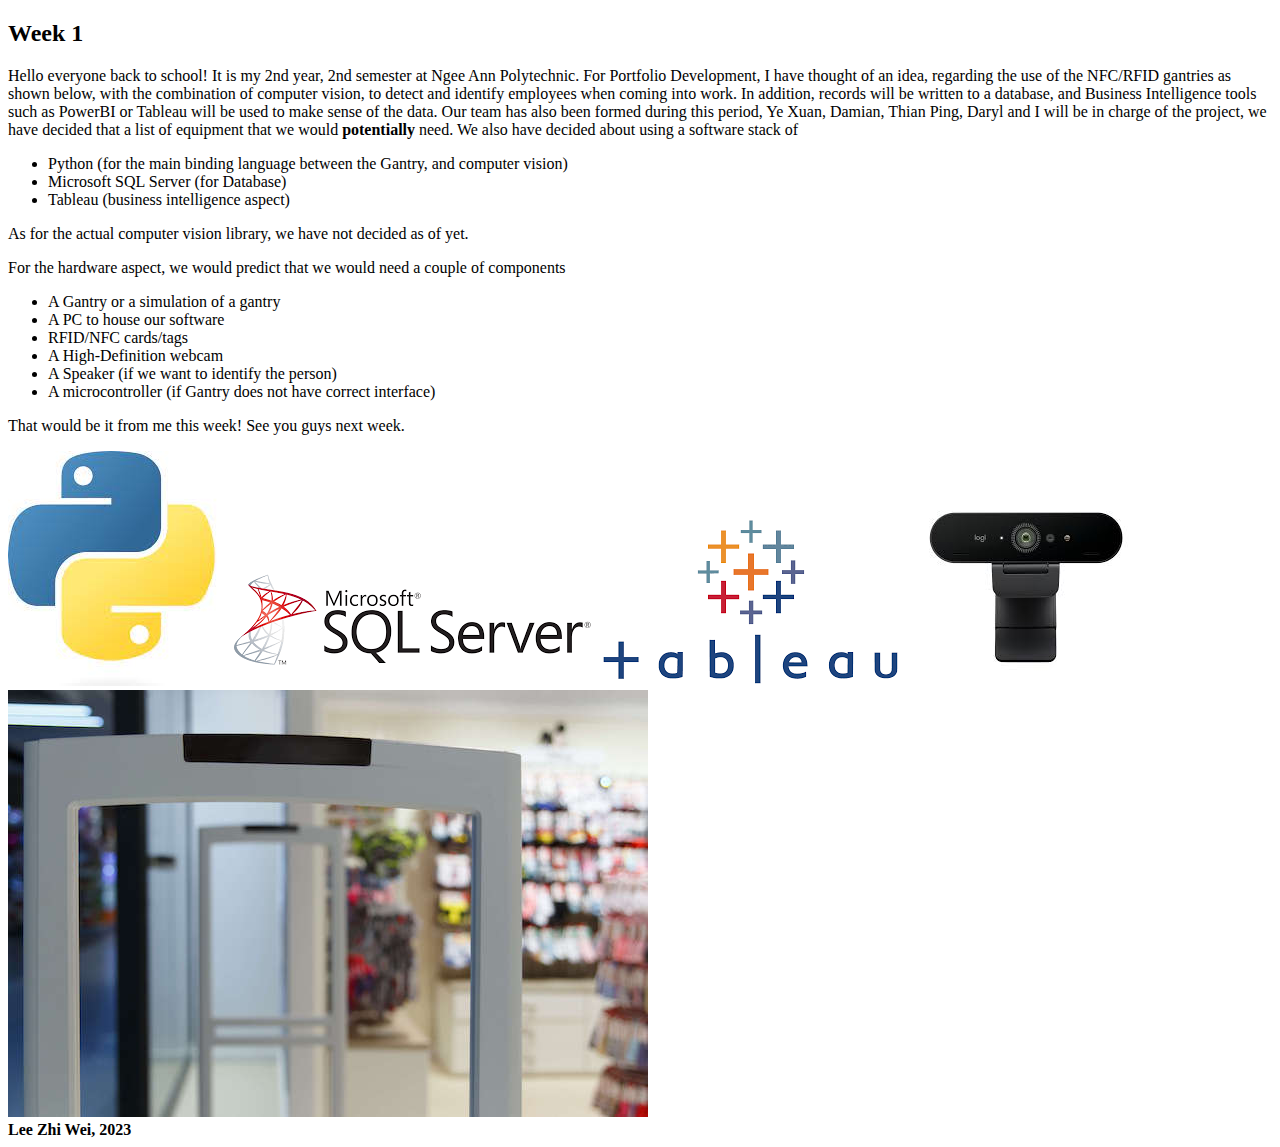
<file: html/week1.html>
<!DOCTYPE html>
<html lang="en">
<head>
    <meta charset="UTF-8">
    <meta name="viewport" content="width=device-width, initial-scale=1.0">
    <title>PFD-Blog</title>  
    <link rel="preconnect" href="https://fonts.googleapis.com">
    <link rel="preconnect" href="https://fonts.gstatic.com" crossorigin>
    <link href="https://fonts.googleapis.com/css2?family=Roboto:wght@700&display=swap" rel="stylesheet">
    <link href="https://cdn.jsdelivr.net/npm/bootstrap@5.3.2/dist/css/bootstrap.min.css" rel="stylesheet" integrity="sha384-T3c6CoIi6uLrA9TneNEoa7RxnatzjcDSCmG1MXxSR1GAsXEV/Dwwykc2MPK8M2HN" crossorigin="anonymous">
    <link href="../css/main.css" rel="stylesheet">
<body>
    <script src="https://code.jquery.com/jquery-3.7.1.min.js" integrity="sha256-/JqT3SQfawRcv/BIHPThkBvs0OEvtFFmqPF/lYI/Cxo=" crossorigin="anonymous"></script>
    <script src="https://cdn.jsdelivr.net/npm/@popperjs/core@2.11.8/dist/umd/popper.min.js" integrity="sha384-I7E8VVD/ismYTF4hNIPjVp/Zjvgyol6VFvRkX/vR+Vc4jQkC+hVqc2pM8ODewa9r" crossorigin="anonymous"></script>
    <script src="https://cdn.jsdelivr.net/npm/bootstrap@5.3.2/dist/js/bootstrap.bundle.min.js" integrity="sha384-C6RzsynM9kWDrMNeT87bh95OGNyZPhcTNXj1NW7RuBCsyN/o0jlpcV8Qyq46cDfL" crossorigin="anonymous"></script>  
    <!--Navigation bar-->
    <div id="nav-placeholder">
    </div>
    <div class="container">
        <h2>Week 1</h2>
        <p>Hello everyone back to school! It is my 2nd year, 2nd semester at Ngee Ann Polytechnic. 
            For Portfolio Development, I have thought of an idea, 
            regarding the use of the NFC/RFID gantries as shown below, with the combination of computer vision, to detect and identify employees when coming into work.
            In addition, records will be written to a database, and Business Intelligence tools such as PowerBI or Tableau will be used to make sense of the data.
            Our team has also been formed during this period, Ye Xuan, Damian, Thian Ping, Daryl and I will be in charge of the project, we have decided that a list of equipment that we would <b>potentially</b> need.</b>
            We also have decided about using a software stack of </p>
            <ul>
                <li>Python (for the main binding language between the Gantry, and computer vision)</li>
                <li>Microsoft SQL Server (for Database)</li>
                <li>Tableau (business intelligence aspect)</li>
            </ul>
            <p>As for the actual computer vision library, we have not decided as of yet.</p>
            <p>For the hardware aspect, we would predict that we would need a couple of components</p>
            <ul>
                <li>A Gantry or a simulation of a gantry</li>
                <li>A PC to house our software</li>
                <li>RFID/NFC cards/tags</li>
                <li>A High-Definition webcam</li>
                <li>A Speaker (if we want to identify the person)</li>
                <li>A microcontroller (if Gantry does not have correct interface)</li>
            </ul>
            <p>That would be it from me this week! See you guys next week.</p>
            <img src="../img/week1/py.jpeg">
            <img src="../img/week1/sql.png">
            <img src="../img/week1/tableau.png">
            <img src="../img/week1/webcam.jpeg">
            <img src="../img/week1/gantry.jpg">
                <footer>
                    <b>Lee Zhi Wei, 2023</b>
                </footer>
    </div>
    <script>
    $(function(){
        $("#nav-placeholder").load("./nav.html");
    });
    </script>
    <footer>
<!--end of Navigation bar-->
</body>
</html>
</file>
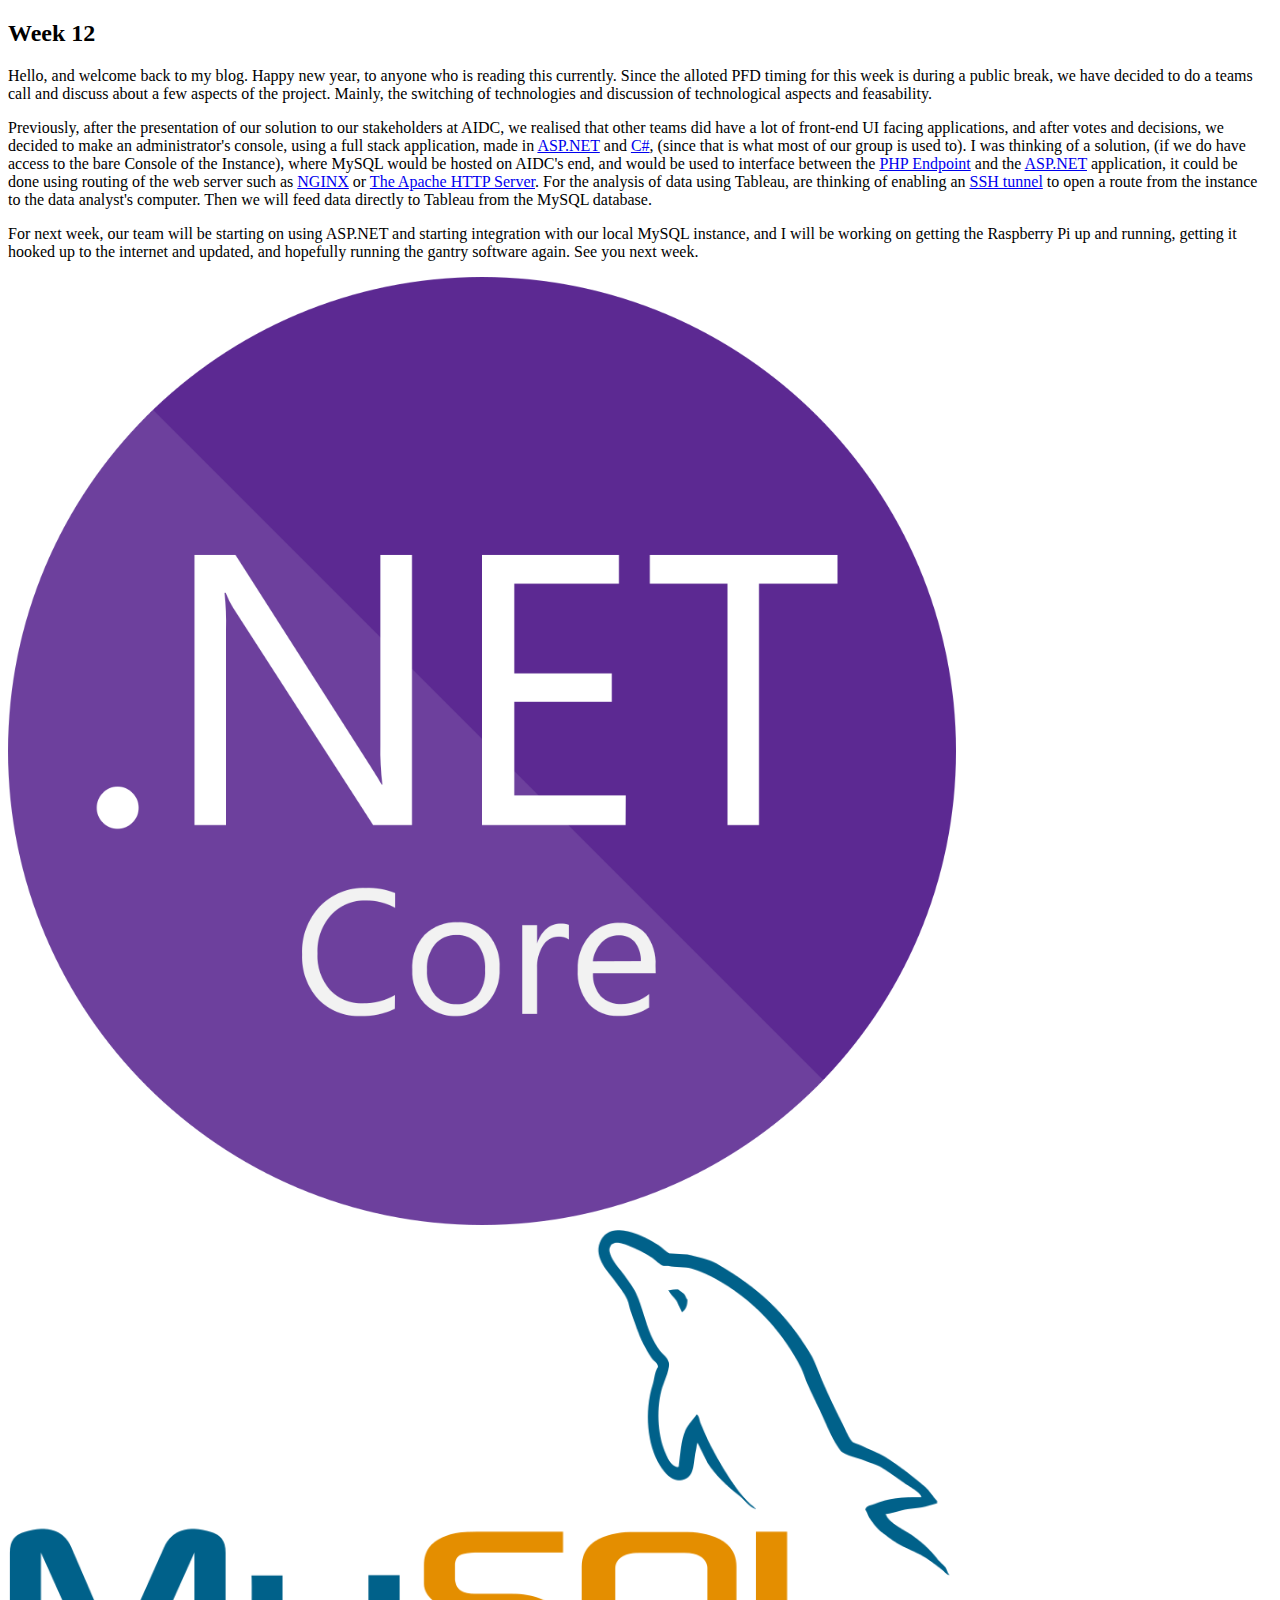
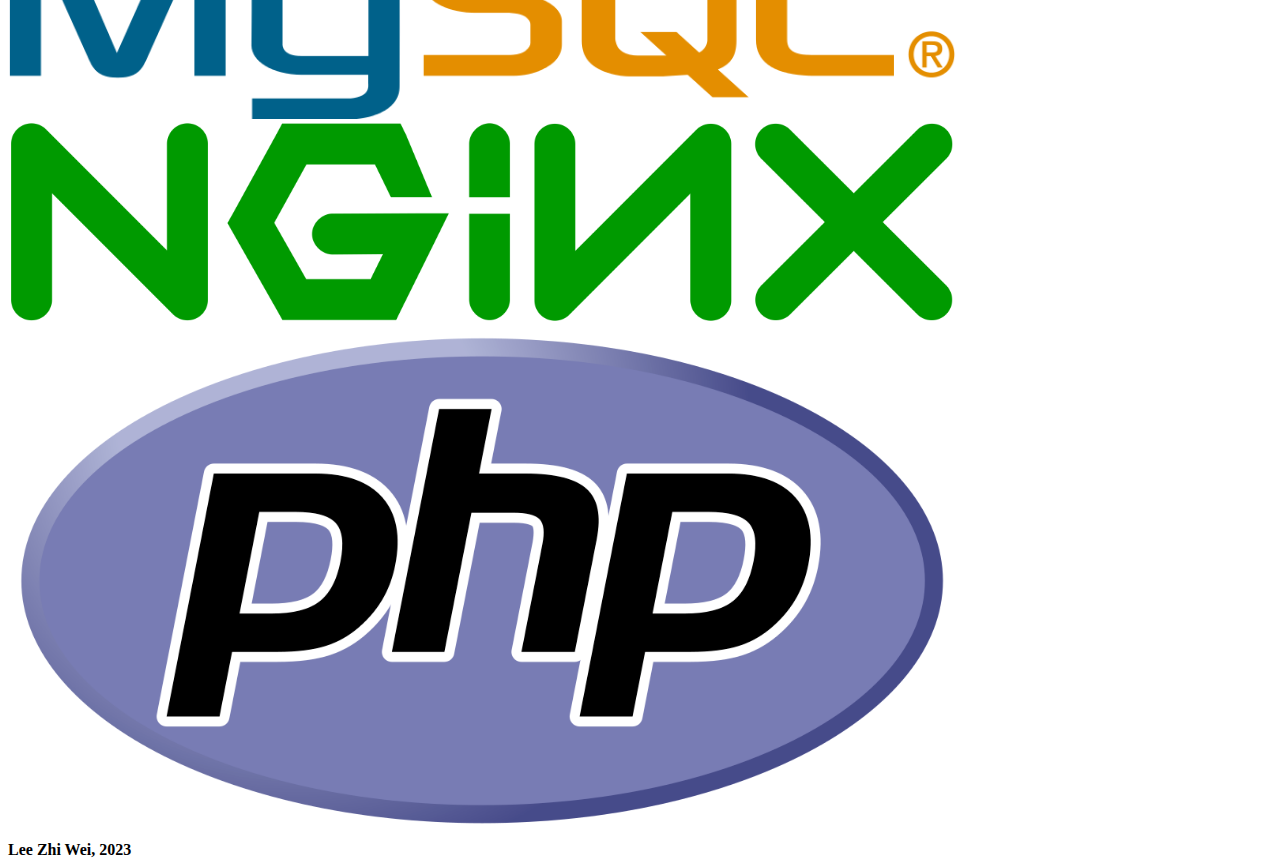
<file: html/week12.html>
<!DOCTYPE html>
<html lang="en">
<head>
    <meta charset="UTF-8">
    <meta name="viewport" content="width=device-width, initial-scale=1.0">
    <title>PFD-Blog</title>  
    <link rel="preconnect" href="https://fonts.googleapis.com">
    <link rel="preconnect" href="https://fonts.gstatic.com" crossorigin>
    <link href="https://fonts.googleapis.com/css2?family=Roboto:wght@700&display=swap" rel="stylesheet">
    <link href="https://cdn.jsdelivr.net/npm/bootstrap@5.3.2/dist/css/bootstrap.min.css" rel="stylesheet" integrity="sha384-T3c6CoIi6uLrA9TneNEoa7RxnatzjcDSCmG1MXxSR1GAsXEV/Dwwykc2MPK8M2HN" crossorigin="anonymous">
    <link href="../css/main.css" rel="stylesheet">
<body>
    <script src="https://code.jquery.com/jquery-3.7.1.min.js" integrity="sha256-/JqT3SQfawRcv/BIHPThkBvs0OEvtFFmqPF/lYI/Cxo=" crossorigin="anonymous"></script>
    <script src="https://cdn.jsdelivr.net/npm/@popperjs/core@2.11.8/dist/umd/popper.min.js" integrity="sha384-I7E8VVD/ismYTF4hNIPjVp/Zjvgyol6VFvRkX/vR+Vc4jQkC+hVqc2pM8ODewa9r" crossorigin="anonymous"></script>
    <script src="https://cdn.jsdelivr.net/npm/bootstrap@5.3.2/dist/js/bootstrap.bundle.min.js" integrity="sha384-C6RzsynM9kWDrMNeT87bh95OGNyZPhcTNXj1NW7RuBCsyN/o0jlpcV8Qyq46cDfL" crossorigin="anonymous"></script>  
    <!--Navigation bar-->
    <div id="nav-placeholder">
    </div>
    <div class="container">
        <h2>Week 12</h2>
        <p>
           Hello, and welcome back to my blog. Happy new year, to anyone who is reading this currently.
           Since the alloted PFD timing for this week is during a public break, we have decided to do a 
           teams call and discuss about a few aspects of the project. Mainly, the switching of technologies
           and discussion of technological aspects and feasability. 
        </p>
        <p>
            Previously, after the presentation of our solution to our stakeholders at AIDC, we realised that
            other teams did have a lot of front-end UI facing applications, and after votes and decisions, we
            decided to make an administrator's console, using a full stack application, made in <a href="https://asp.net">ASP.NET</a> and <a href="https://learn.microsoft.com/en-us/dotnet/csharp/">C#</a>,
            (since that is what most of our group is used to). I was thinking of a solution, (if we do have access to the bare Console of the Instance),
            where MySQL would be hosted on AIDC's end, and would be used to interface between the 
            <a href="./break.html">PHP Endpoint</a> and the <a href="https://asp.net">ASP.NET</a> application, it could be done using routing of the web server
            such as <a href="https://www.nginx.com/">NGINX</a> or <a href="https://httpd.apache.org/">The Apache HTTP Server</a>.
            For the analysis of data using Tableau, are thinking of enabling an <a href="https://en.wikipedia.org/wiki/Tunneling_protocol">SSH tunnel</a>
            to open a route from the instance to the data analyst's computer. Then we will feed data directly to Tableau from the MySQL database.
        </p>
        <p>
            For next week, our team will be starting on using ASP.NET and starting integration with our local
            MySQL instance, and I will be working on getting the Raspberry Pi up and running, getting it hooked up
            to the internet and updated, and hopefully running the gantry software again. See you next week.
        </p>
        <img src="../img/week12/dotnet.png" style="width: 75%; height:auto">
        <img src="../img/week12/mysql.png" style="width: 75%; height:auto">
        <img src="../img/week12/nginx.png" style="width: 75%; height:auto">
        <img src="../img/week12/php.png" style="width: 75%; height:auto">
            <footer>
                <b>Lee Zhi Wei, 2023</b>
            </footer>
    </div>
    <script>
    $(function(){
        $("#nav-placeholder").load("./nav.html");
    });
    </script>
    <footer>
<!--end of Navigation bar-->
</body>
</html>
</file>
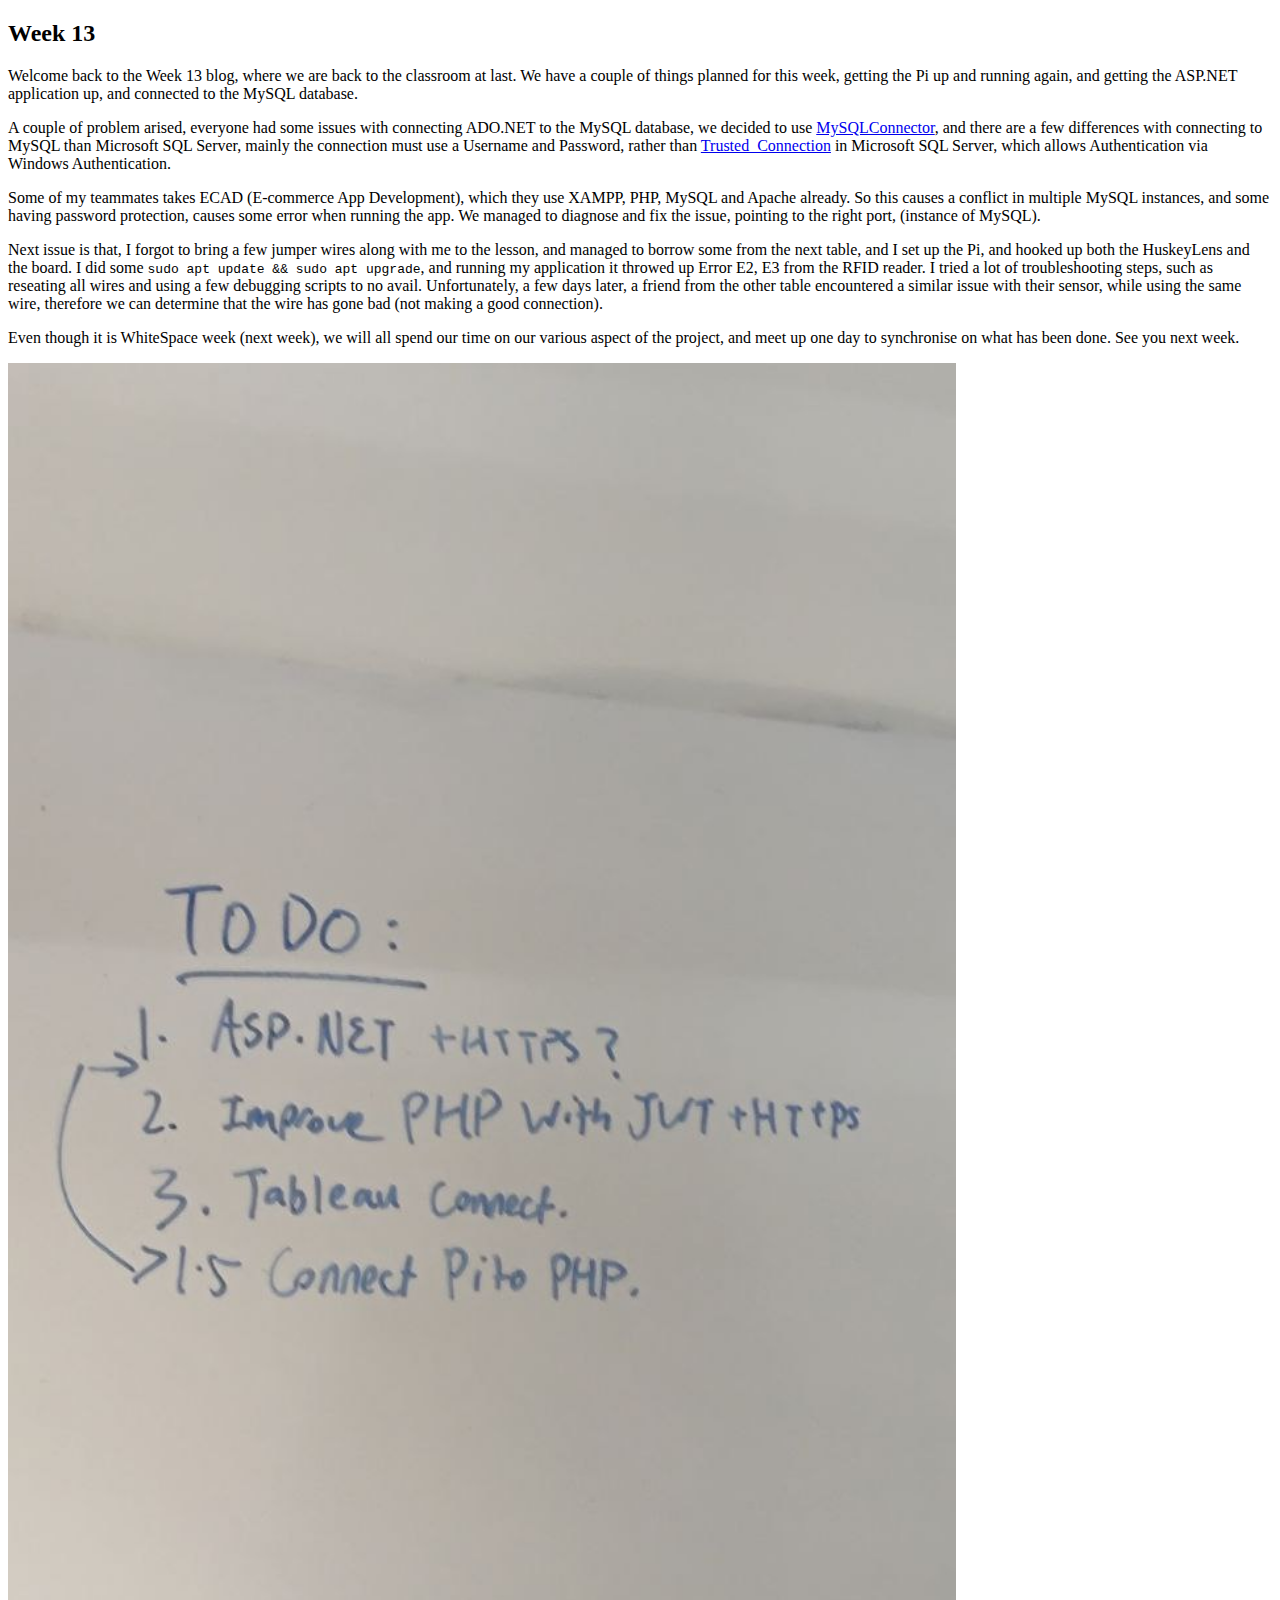
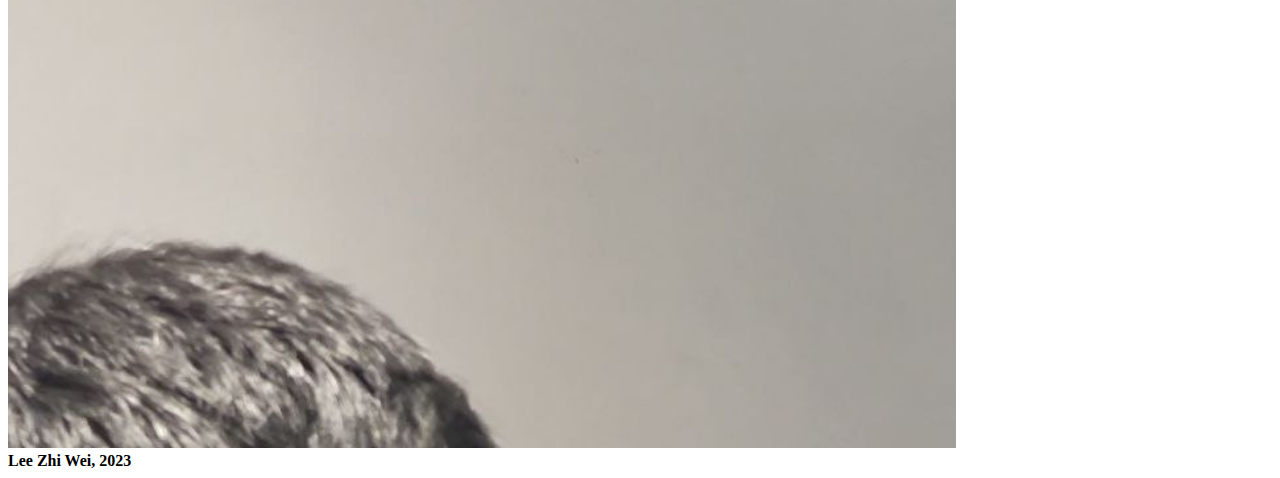
<file: html/week13.html>
<!DOCTYPE html>
<html lang="en">
<head>
    <meta charset="UTF-8">
    <meta name="viewport" content="width=device-width, initial-scale=1.0">
    <title>PFD-Blog</title>  
    <link rel="preconnect" href="https://fonts.googleapis.com">
    <link rel="preconnect" href="https://fonts.gstatic.com" crossorigin>
    <link href="https://fonts.googleapis.com/css2?family=Roboto:wght@700&display=swap" rel="stylesheet">
    <link href="https://cdn.jsdelivr.net/npm/bootstrap@5.3.2/dist/css/bootstrap.min.css" rel="stylesheet" integrity="sha384-T3c6CoIi6uLrA9TneNEoa7RxnatzjcDSCmG1MXxSR1GAsXEV/Dwwykc2MPK8M2HN" crossorigin="anonymous">
    <link href="../css/main.css" rel="stylesheet">
<body>
    <script src="https://code.jquery.com/jquery-3.7.1.min.js" integrity="sha256-/JqT3SQfawRcv/BIHPThkBvs0OEvtFFmqPF/lYI/Cxo=" crossorigin="anonymous"></script>
    <script src="https://cdn.jsdelivr.net/npm/@popperjs/core@2.11.8/dist/umd/popper.min.js" integrity="sha384-I7E8VVD/ismYTF4hNIPjVp/Zjvgyol6VFvRkX/vR+Vc4jQkC+hVqc2pM8ODewa9r" crossorigin="anonymous"></script>
    <script src="https://cdn.jsdelivr.net/npm/bootstrap@5.3.2/dist/js/bootstrap.bundle.min.js" integrity="sha384-C6RzsynM9kWDrMNeT87bh95OGNyZPhcTNXj1NW7RuBCsyN/o0jlpcV8Qyq46cDfL" crossorigin="anonymous"></script>  
    <!--Navigation bar-->
    <div id="nav-placeholder">
    </div>
    <div class="container">
        <h2>Week 13</h2>
        <p>
            Welcome back to the Week 13 blog, where we are back to the classroom at last.
            We have a couple of things planned for this week, getting the Pi up and running again,
            and getting the ASP.NET application up, and connected to the MySQL database.
        </p>
        <p>
            A couple of problem arised, everyone had some issues with connecting ADO.NET to the MySQL
            database, we decided to use <a href="https://mysqlconnector.net/">MySQLConnector</a>, and there are
            a few differences with connecting to MySQL than Microsoft SQL Server, mainly the connection must
            use a Username and Password, rather than <a href="https://stackoverflow.com/questions/1250552/what-is-a-trusted-connection">Trusted_Connection</a> in Microsoft SQL Server, which allows Authentication
            via Windows Authentication. 
        </p>
        <p>
            Some of my teammates takes ECAD (E-commerce App Development), which they use XAMPP, PHP, MySQL and Apache already.
            So this causes a conflict in multiple MySQL instances, and some having password protection, causes some error when running the app.
            We managed to diagnose and fix the issue, pointing to the right port, (instance of MySQL).
        </p>
        <p>
            Next issue is that, I forgot to bring a few jumper wires along with me to the lesson,
            and managed to borrow some from the next table, and I set up the Pi, and hooked up both the
            HuskeyLens and the board. I did some <code>sudo apt update && sudo apt upgrade</code>, and running my application
            it throwed up Error E2, E3 from the RFID reader. I tried a lot of troubleshooting steps, such as reseating all
            wires and using a few debugging scripts to no avail. Unfortunately, a few days later, a friend from the other table
            encountered a similar issue with their sensor, while using the same wire, therefore we can determine that 
            the wire has gone bad (not making a good connection).
        </p>
        <p>
            Even though it is WhiteSpace week (next week), we will all spend our time on our various aspect of the 
            project, and meet up one day to synchronise on what has been done. See you next week.
        </p>
        <img src="../img/week13/todo.jpg" style="width: 75%; height:auto">
            <footer>
                <b>Lee Zhi Wei, 2023</b>
            </footer>
    </div>
    <script>
    $(function(){
        $("#nav-placeholder").load("./nav.html");
    });
    </script>
    <footer>
<!--end of Navigation bar-->
</body>
</html>
</file>
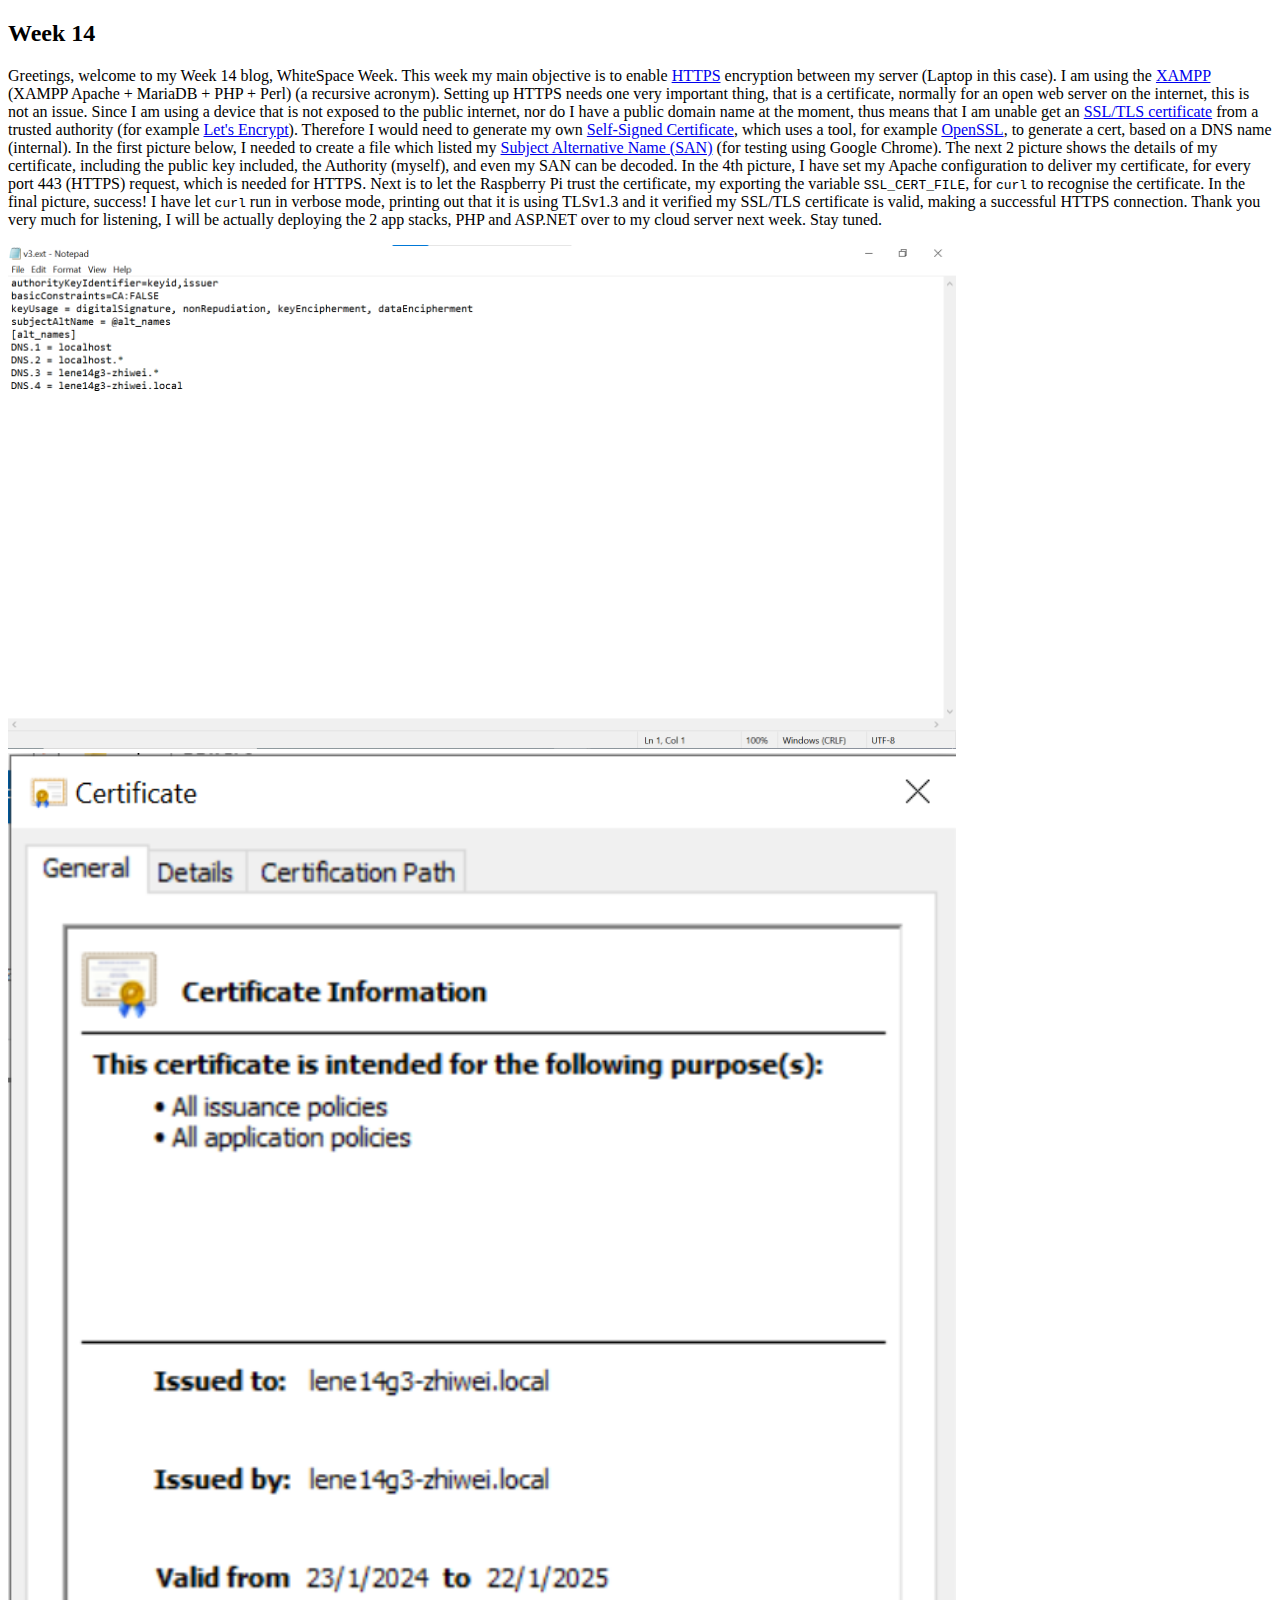
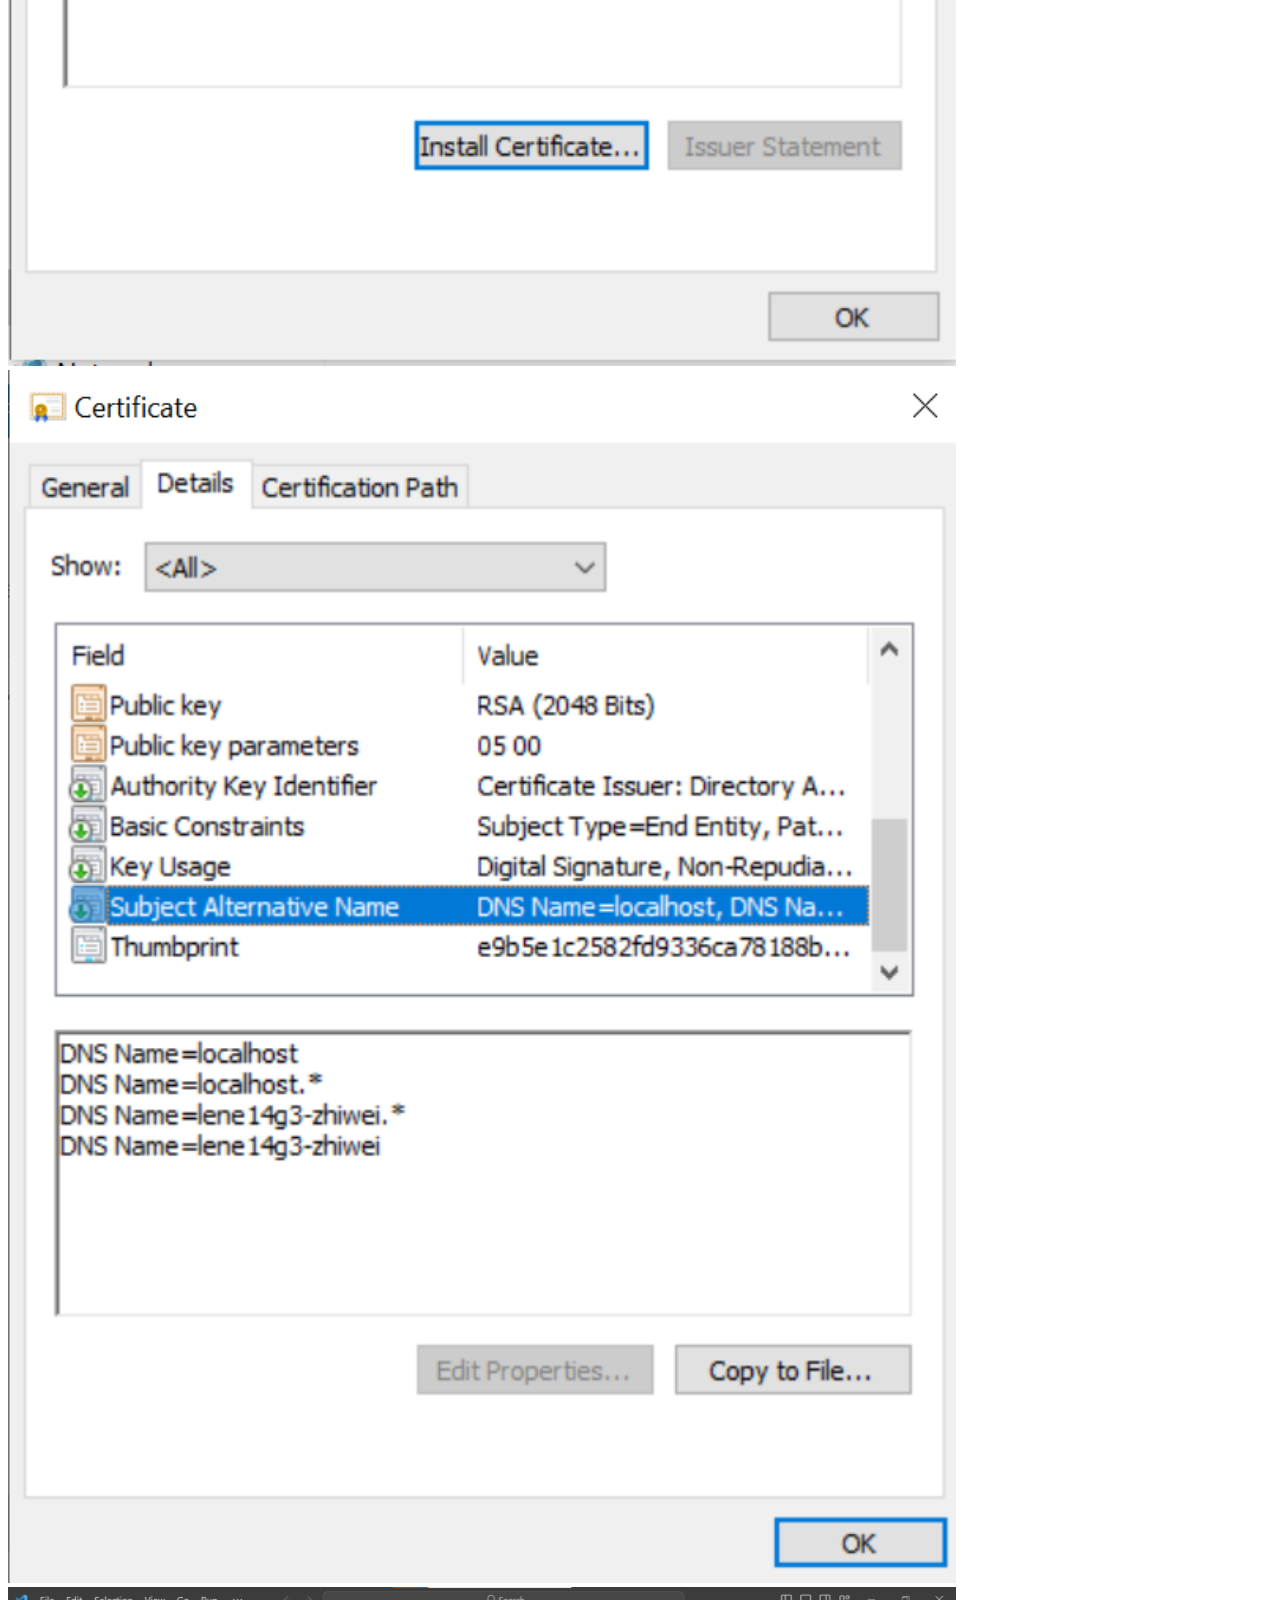
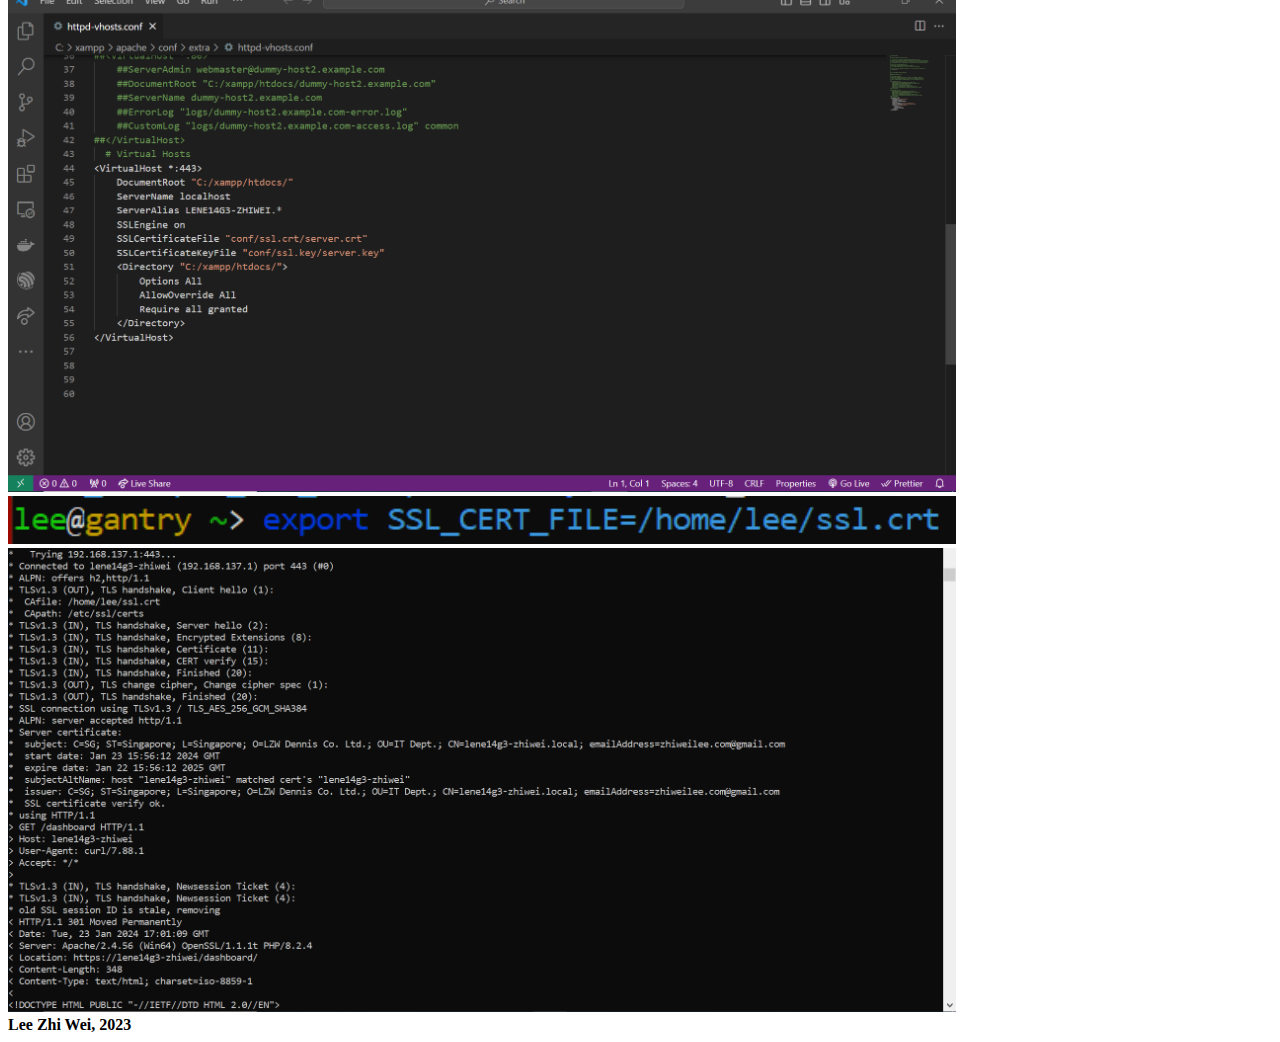
<file: html/week14.html>
<!DOCTYPE html>
<html lang="en">
<head>
    <meta charset="UTF-8">
    <meta name="viewport" content="width=device-width, initial-scale=1.0">
    <title>PFD-Blog</title>  
    <link rel="preconnect" href="https://fonts.googleapis.com">
    <link rel="preconnect" href="https://fonts.gstatic.com" crossorigin>
    <link href="https://fonts.googleapis.com/css2?family=Roboto:wght@700&display=swap" rel="stylesheet">
    <link href="https://cdn.jsdelivr.net/npm/bootstrap@5.3.2/dist/css/bootstrap.min.css" rel="stylesheet" integrity="sha384-T3c6CoIi6uLrA9TneNEoa7RxnatzjcDSCmG1MXxSR1GAsXEV/Dwwykc2MPK8M2HN" crossorigin="anonymous">
    <link href="../css/main.css" rel="stylesheet">
<body>
    <script src="https://code.jquery.com/jquery-3.7.1.min.js" integrity="sha256-/JqT3SQfawRcv/BIHPThkBvs0OEvtFFmqPF/lYI/Cxo=" crossorigin="anonymous"></script>
    <script src="https://cdn.jsdelivr.net/npm/@popperjs/core@2.11.8/dist/umd/popper.min.js" integrity="sha384-I7E8VVD/ismYTF4hNIPjVp/Zjvgyol6VFvRkX/vR+Vc4jQkC+hVqc2pM8ODewa9r" crossorigin="anonymous"></script>
    <script src="https://cdn.jsdelivr.net/npm/bootstrap@5.3.2/dist/js/bootstrap.bundle.min.js" integrity="sha384-C6RzsynM9kWDrMNeT87bh95OGNyZPhcTNXj1NW7RuBCsyN/o0jlpcV8Qyq46cDfL" crossorigin="anonymous"></script>  
    <!--Navigation bar-->
    <div id="nav-placeholder">
    </div>
    <div class="container">
        <h2>Week 14</h2>
        <p>
            Greetings, welcome to my Week 14 blog, WhiteSpace Week. 
            This week my main objective is to enable 
            <a href="https://en.wikipedia.org/wiki/HTTPS">HTTPS</a> encryption between my server (Laptop in this case). 
            I am using the <a href="https://www.apachefriends.org/">XAMPP</a> (XAMPP Apache + MariaDB + PHP + Perl) (a recursive acronym).
            Setting up HTTPS needs one very important thing, that is a certificate, normally for an open web server on the internet, this is not an issue.
            Since I am using a device that is not exposed to the public internet, nor do I have a public domain name at the moment, thus means that I am unable get an
            <a href="https://en.wikipedia.org/wiki/Public_key_certificate#TLS/SSL_server_certificate">SSL/TLS certificate</a> from a trusted authority (for example <a href="https://en.wikipedia.org/wiki/Let's_Encrypt">Let's Encrypt</a>).
            Therefore I would need to generate my own <a href="https://en.wikipedia.org/wiki/Public_key_certificate#Self-signed_and_root_certificates">Self-Signed Certificate</a>, which uses a tool, for example <a href="https://en.wikipedia.org/wiki/OpenSSL">OpenSSL</a>, to generate a cert, based on a DNS name (internal).
            In the first picture below, I needed to create a file which listed my <a href="https://stackoverflow.com/questions/43665243/invalid-self-signed-ssl-cert-subject-alternative-name-missing">Subject Alternative Name (SAN)</a> (for testing using Google Chrome).
            The next 2 picture shows the details of my certificate, including the public key included, the Authority (myself), and even my SAN can be decoded.
            In the 4th picture, I have set my Apache configuration to deliver my certificate, for every port 443 (HTTPS) request, which is needed for HTTPS. 
            Next is to let the Raspberry Pi trust the certificate, my exporting the variable <code>SSL_CERT_FILE</code>, for <code>curl</code> to recognise the certificate.
            In the final picture, success! I have let <code>curl</code> run in verbose mode, printing out that it is using TLSv1.3 and it verified my SSL/TLS 
            certificate is valid, making a successful HTTPS connection.
            Thank you very much for listening, I will be actually deploying the 2 app stacks, PHP and ASP.NET over to my cloud server next week. Stay tuned.
        </p>
        <img src="../img/week14/sc1.png" style="width: 75%; height:auto">
        <img src="../img/week14/sc2.png" style="width: 75%; height:auto">
        <img src="../img/week14/sc3.png" style="width: 75%; height:auto">
        <img src="../img/week14/sc4.png" style="width: 75%; height:auto">
        <img src="../img/week14/sc5.png" style="width: 75%; height:auto">
        <img src="../img/week14/sc6.png" style="width: 75%; height:auto">
            <footer>
                <b>Lee Zhi Wei, 2023</b>
            </footer>
    </div>
    <script>
    $(function(){
        $("#nav-placeholder").load("./nav.html");
    });
    </script>
    <footer>
<!--end of Navigation bar-->
</body>
</html>
</file>
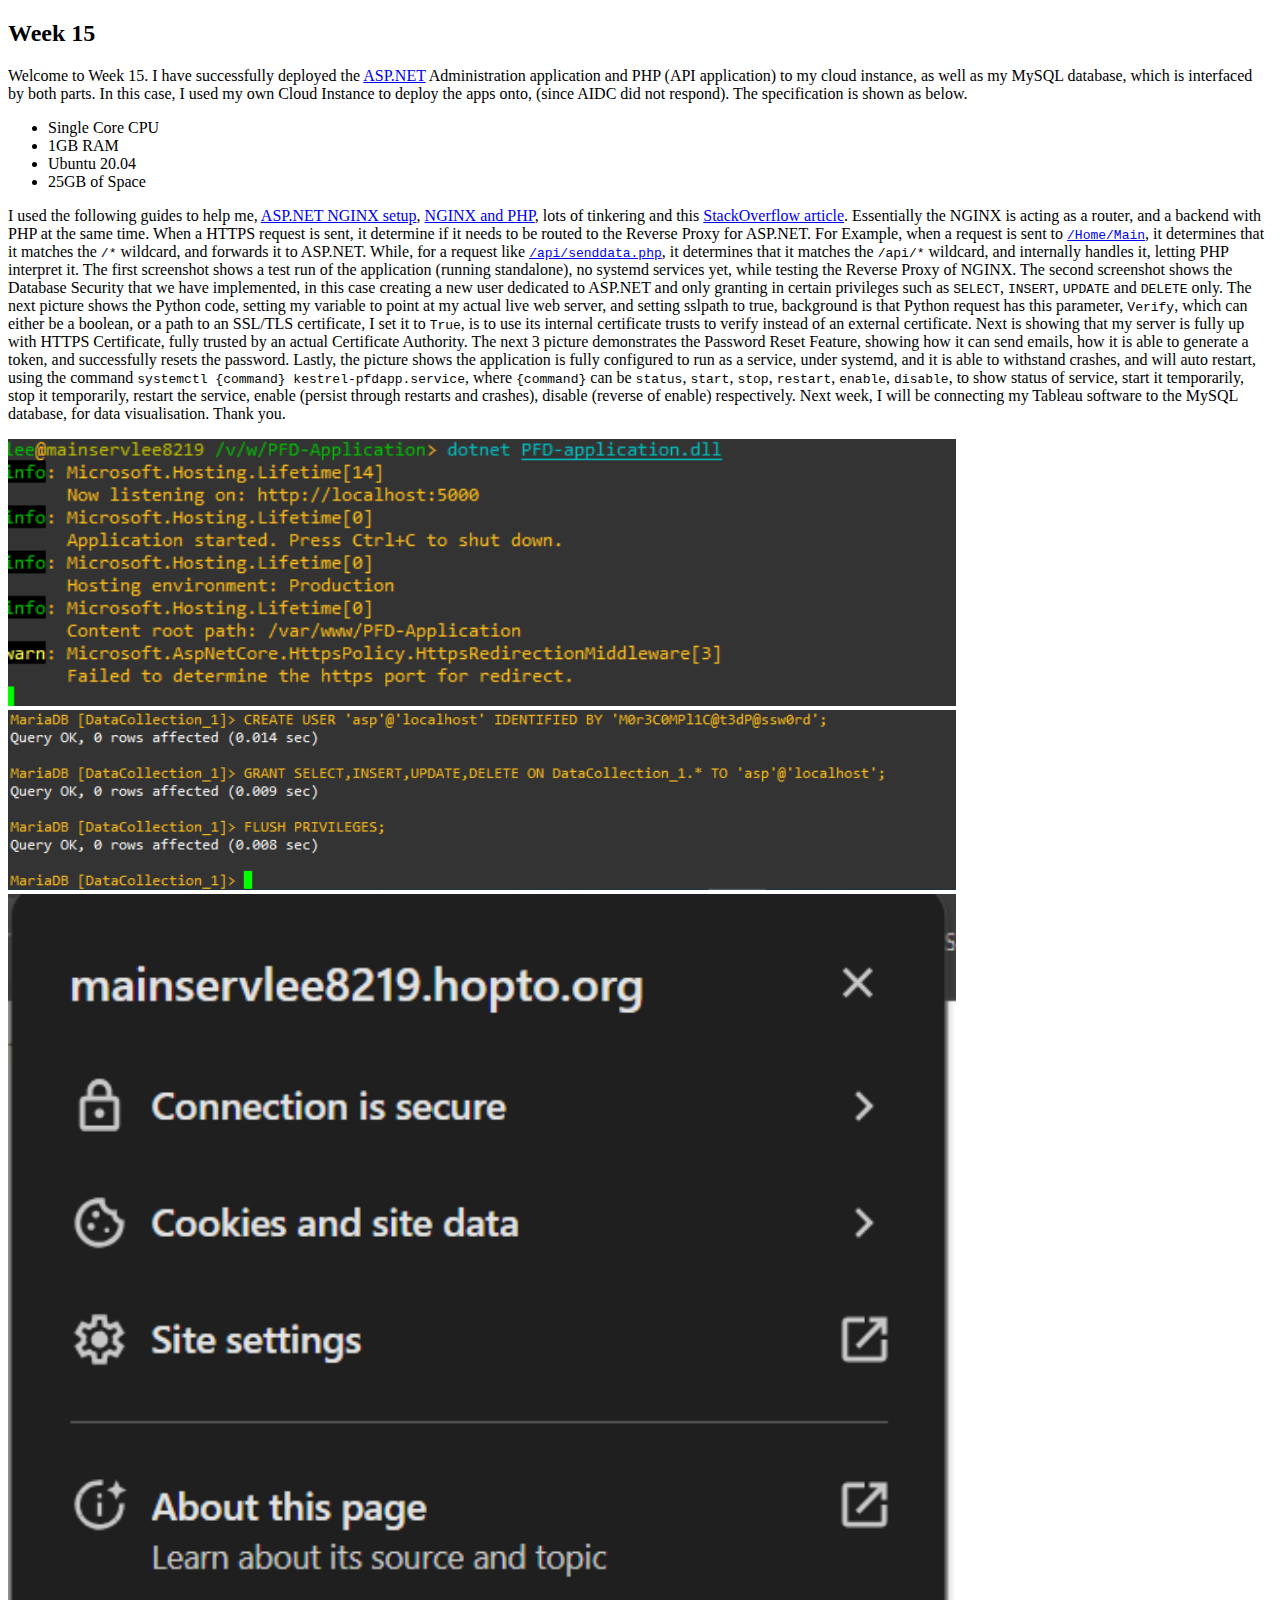
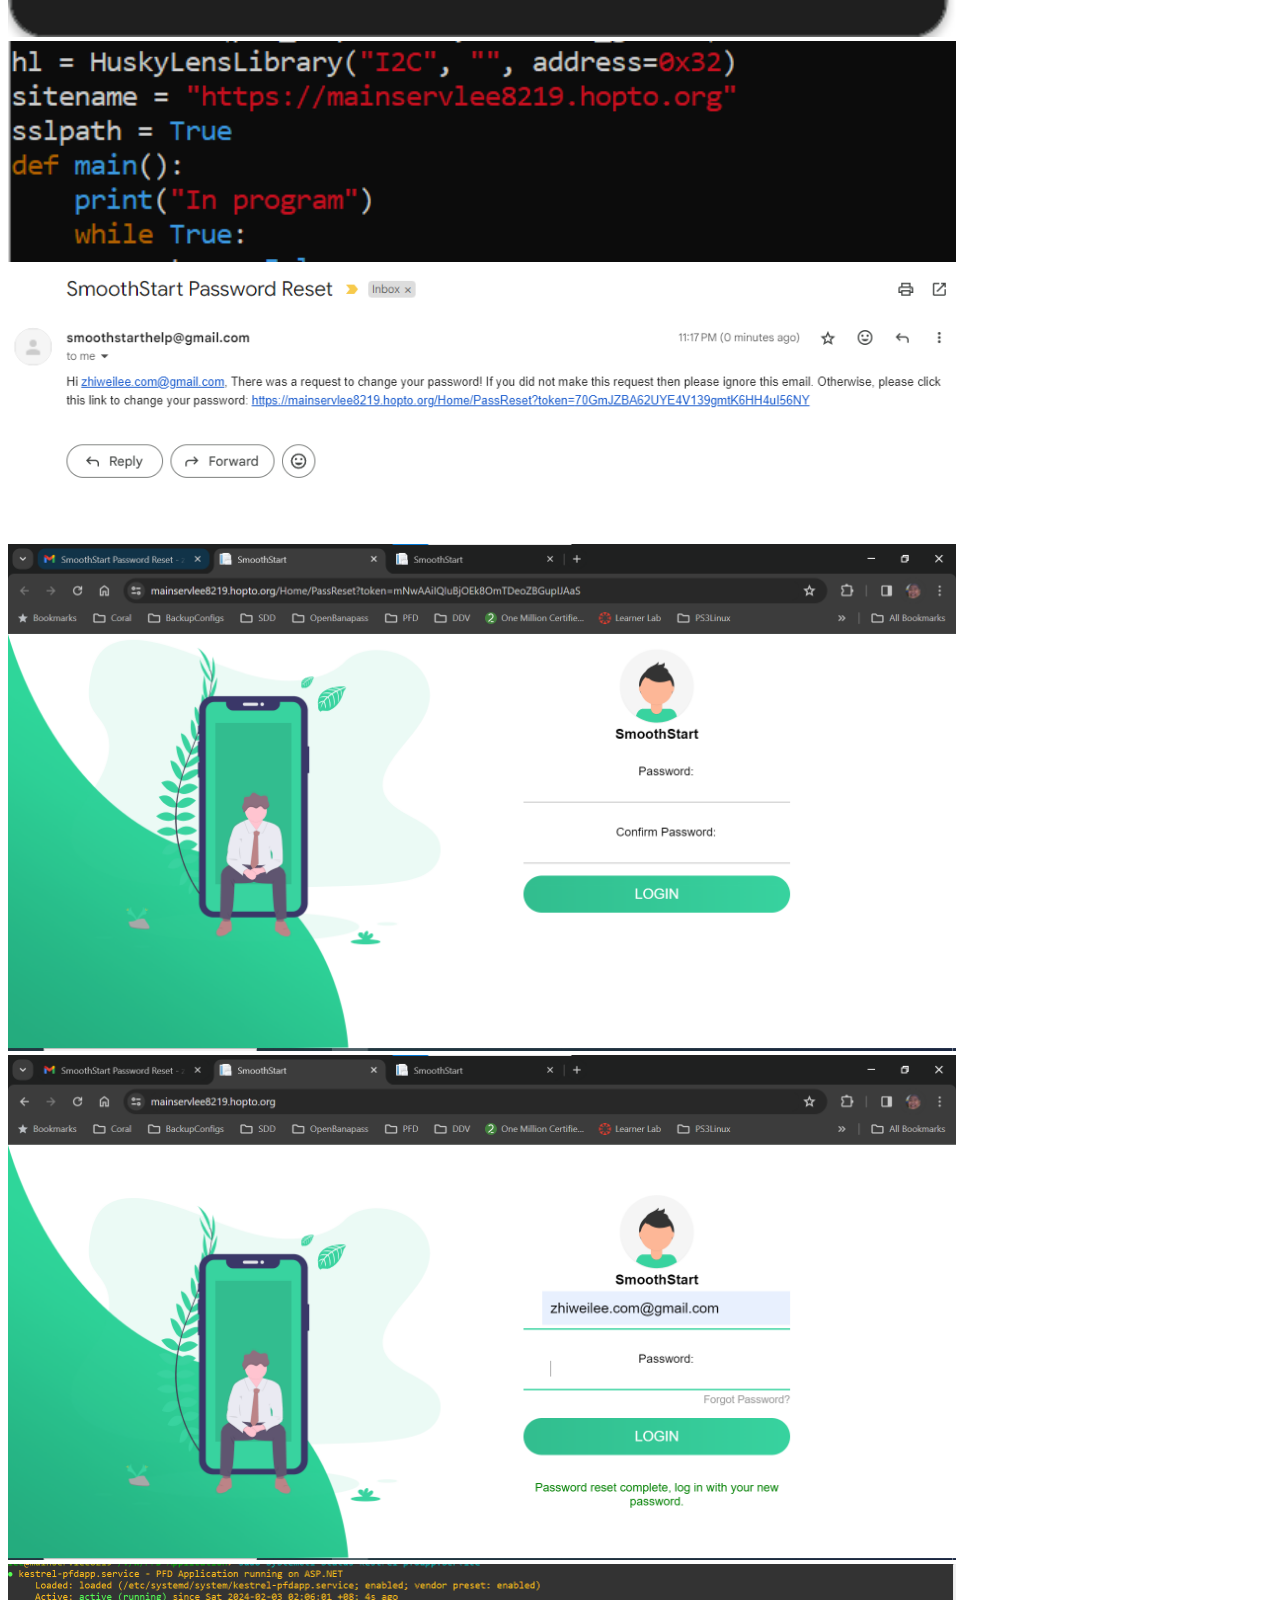
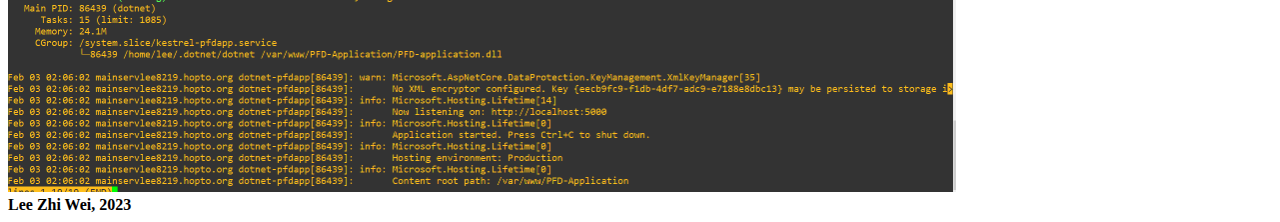
<file: html/week15.html>
<!DOCTYPE html>
<html lang="en">
<head>
    <meta charset="UTF-8">
    <meta name="viewport" content="width=device-width, initial-scale=1.0">
    <title>PFD-Blog</title>  
    <link rel="preconnect" href="https://fonts.googleapis.com">
    <link rel="preconnect" href="https://fonts.gstatic.com" crossorigin>
    <link href="https://fonts.googleapis.com/css2?family=Roboto:wght@700&display=swap" rel="stylesheet">
    <link href="https://cdn.jsdelivr.net/npm/bootstrap@5.3.2/dist/css/bootstrap.min.css" rel="stylesheet" integrity="sha384-T3c6CoIi6uLrA9TneNEoa7RxnatzjcDSCmG1MXxSR1GAsXEV/Dwwykc2MPK8M2HN" crossorigin="anonymous">
    <link href="../css/main.css" rel="stylesheet">
<body>
    <script src="https://code.jquery.com/jquery-3.7.1.min.js" integrity="sha256-/JqT3SQfawRcv/BIHPThkBvs0OEvtFFmqPF/lYI/Cxo=" crossorigin="anonymous"></script>
    <script src="https://cdn.jsdelivr.net/npm/@popperjs/core@2.11.8/dist/umd/popper.min.js" integrity="sha384-I7E8VVD/ismYTF4hNIPjVp/Zjvgyol6VFvRkX/vR+Vc4jQkC+hVqc2pM8ODewa9r" crossorigin="anonymous"></script>
    <script src="https://cdn.jsdelivr.net/npm/bootstrap@5.3.2/dist/js/bootstrap.bundle.min.js" integrity="sha384-C6RzsynM9kWDrMNeT87bh95OGNyZPhcTNXj1NW7RuBCsyN/o0jlpcV8Qyq46cDfL" crossorigin="anonymous"></script>  
    <!--Navigation bar-->
    <div id="nav-placeholder">
    </div>
    <div class="container">
        <h2>Week 15</h2>
        <p>
            Welcome to Week 15. I have successfully deployed the <a href="https://asp.net">ASP.NET</a> Administration
            application and PHP (API application) to my cloud instance, as well as my MySQL database, which is interfaced by both 
            parts. In this case, I used my own Cloud Instance to deploy the apps onto, (since AIDC did not respond).
            The specification is shown as below.
        </p>
        <ul>
            <li>Single Core CPU</li>
            <li>1GB RAM</li>
            <li>Ubuntu 20.04</li>
            <li>25GB of Space</li>
        </ul>
        <p>
            I used the following guides to help me, 
            <a href="https://learn.microsoft.com/en-us/aspnet/core/host-and-deploy/linux-nginx?view=aspnetcore-8.0&tabs=linux-ubuntu">ASP.NET NGINX setup</a>,
            <a href="https://www.digitalocean.com/community/tutorials/how-to-install-linux-nginx-mysql-php-lemp-stack-ubuntu-18-04">NGINX and PHP</a>,
            lots of tinkering and this <a href="https://stackoverflow.com/questions/74163703/nginx-path-based-routing">StackOverflow article</a>.
            Essentially the NGINX is acting as a router, and a backend with PHP at the same time. 
            When a HTTPS request is sent, it determine if it needs to be routed to the Reverse Proxy for ASP.NET.
            For Example, when a request is sent to <a href="https://mainservlee8219.hopto.org/Home/Main"><code>/Home/Main</code></a>, 
            it determines that it matches the <code>/*</code> wildcard, and forwards it to ASP.NET. 
            While, for a request like <a href="https://mainservlee8219.hopto.org/api/senddata.php"><code>/api/senddata.php</code></a>,
            it determines that it matches the <code>/api/*</code> wildcard, and internally handles it, letting PHP interpret it.
            The first screenshot shows a test run of the application (running standalone), no systemd services yet, while testing the Reverse Proxy of NGINX.
            The second screenshot shows the Database Security that we have implemented, in this case creating a new user dedicated to ASP.NET and only granting in certain
            privileges such as <code>SELECT</code>, <code>INSERT</code>, <code>UPDATE</code> and <code>DELETE</code> only.
            The next picture shows the Python code, setting my variable to point at my actual live web server, and setting sslpath to true,
            background is that Python request has this parameter, <code>Verify</code>, which can either be a boolean, or a path to an SSL/TLS certificate,
            I set it to <code>True</code>, is to use its internal certificate trusts to verify instead of an external certificate.
            Next is showing that my server is fully up with HTTPS Certificate, fully trusted by an actual Certificate Authority.
            The next 3 picture demonstrates the Password Reset Feature, showing how it can send emails, how it is able to generate a token,
            and successfully resets the password.
            Lastly, the picture shows the application is fully configured to run as a service, under systemd, and it is able to withstand crashes,
            and will auto restart, using the command <code>systemctl {command} kestrel-pfdapp.service</code>, where <code>{command}</code> can be
            <code>status</code>, <code>start</code>, <code>stop</code>, <code>restart</code>, <code>enable</code>, <code>disable</code>, 
            to show status of service, start it temporarily, stop it temporarily, restart the service, enable (persist through restarts and crashes), disable (reverse of enable) respectively.
            Next week, I will be connecting my Tableau software to the MySQL database, for data visualisation. Thank you.
        </p>
        <img src="../img/week15/asponlinux.png" style="width: 75%; height:auto">
        <img src="../img/week15/asppass.png" style="width: 75%; height:auto">
        <img src="../img/week15/mainserver https.png" style="width: 75%; height:auto">
        <img src="../img/week15/python to mainserv.png" style="width: 75%; height:auto">
        <img src="../img/week15/passwordreset.png" style="width: 75%; height:auto">
        <img src="../img/week15/Screenshot 2024-02-03 020830.png" style="width: 75%; height:auto">
        <img src="../img/week15/Screenshot 2024-02-03 020901.png" style="width: 75%; height:auto">
        <img src="../img/week15/systemd.png" style="width: 75%; height:auto">
            <footer>
                <b>Lee Zhi Wei, 2023</b>
            </footer>
    </div>
    <script>
    $(function(){
        $("#nav-placeholder").load("./nav.html");
    });
    </script>
    <footer>
<!--end of Navigation bar-->
</body>
</html>
</file>
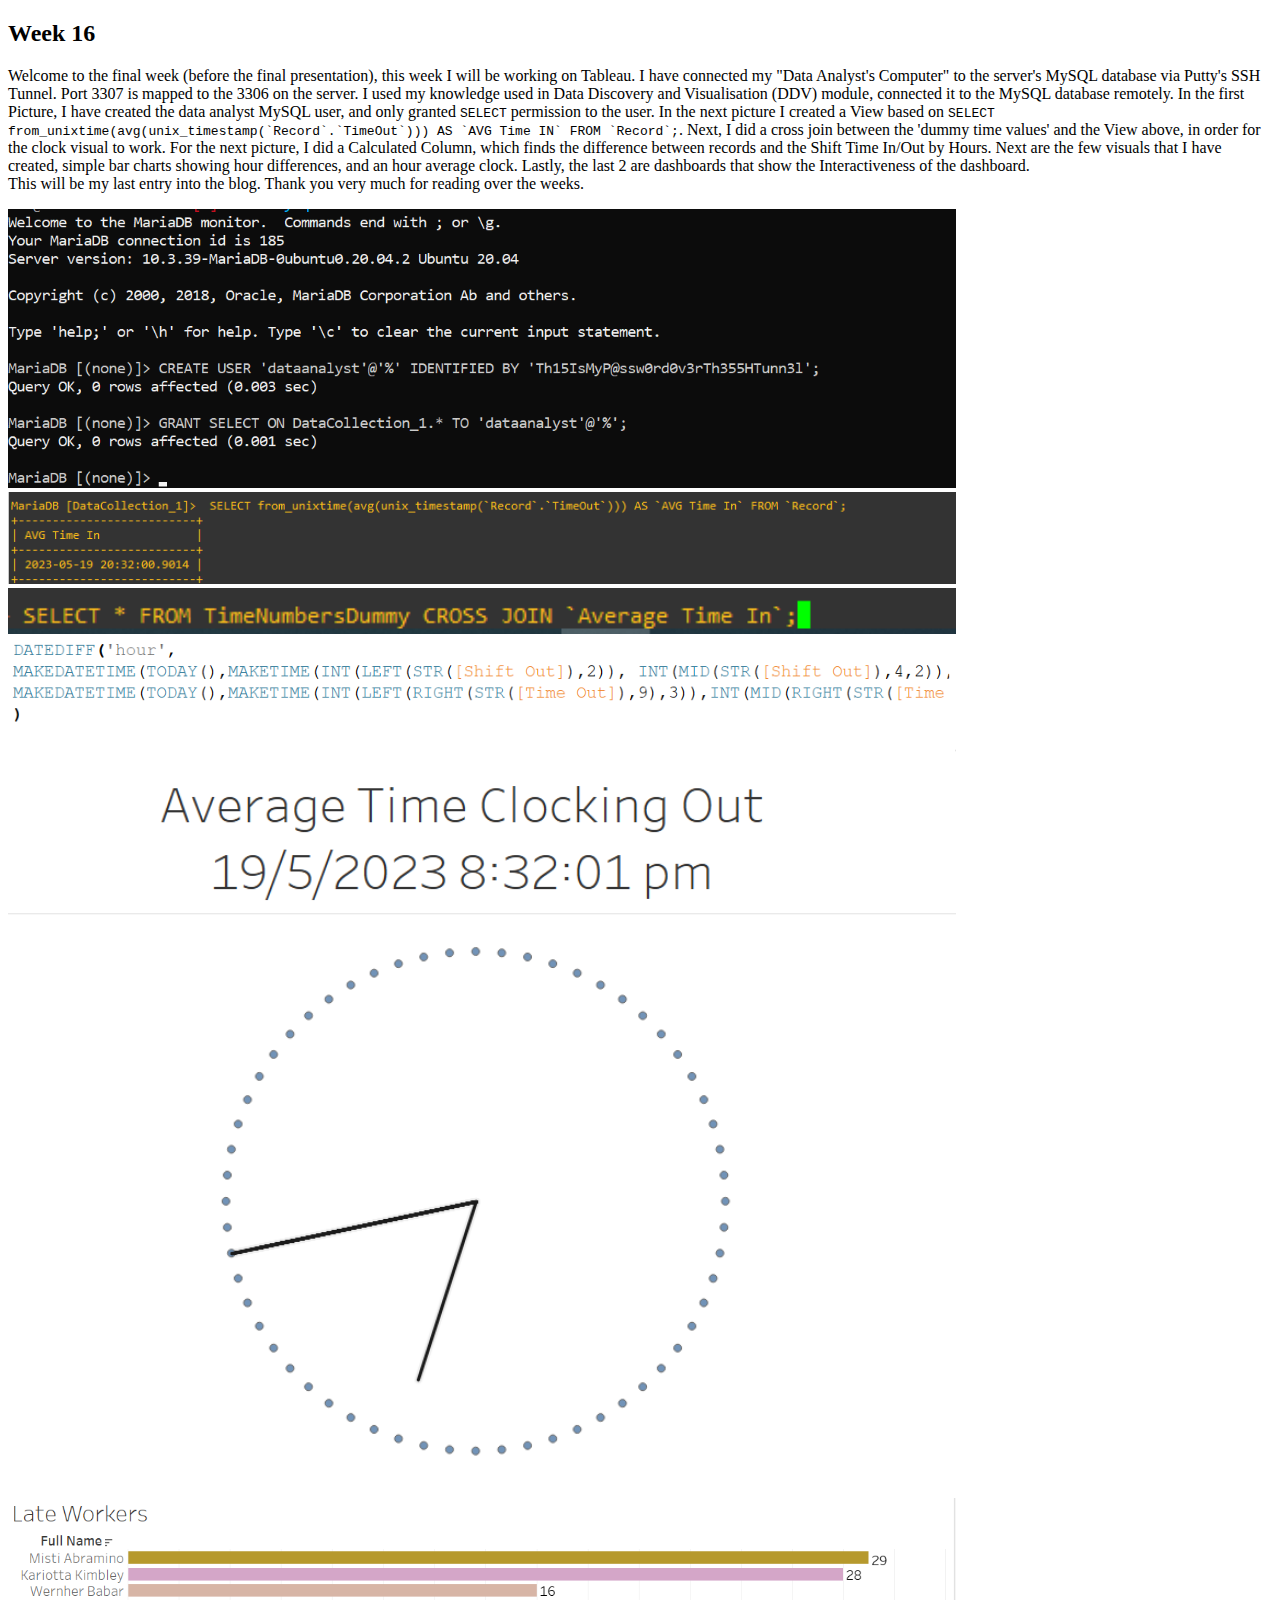
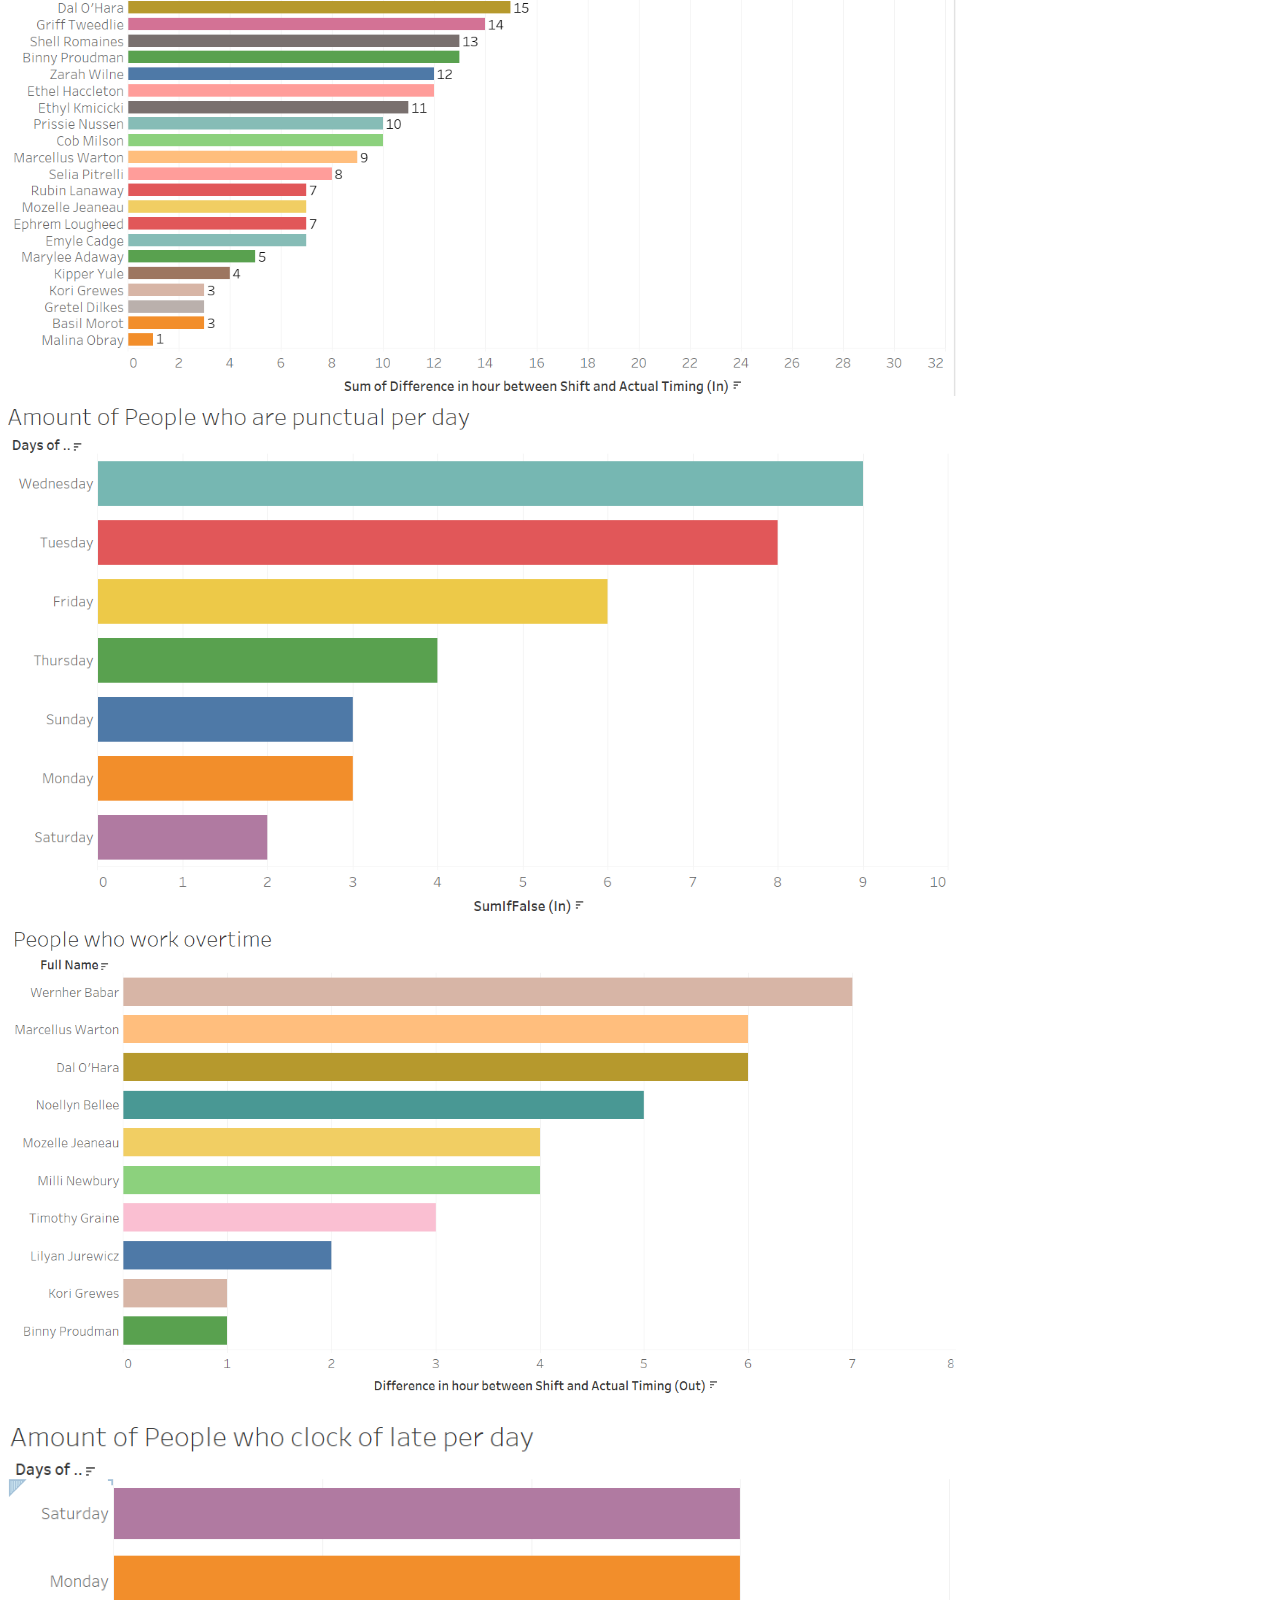
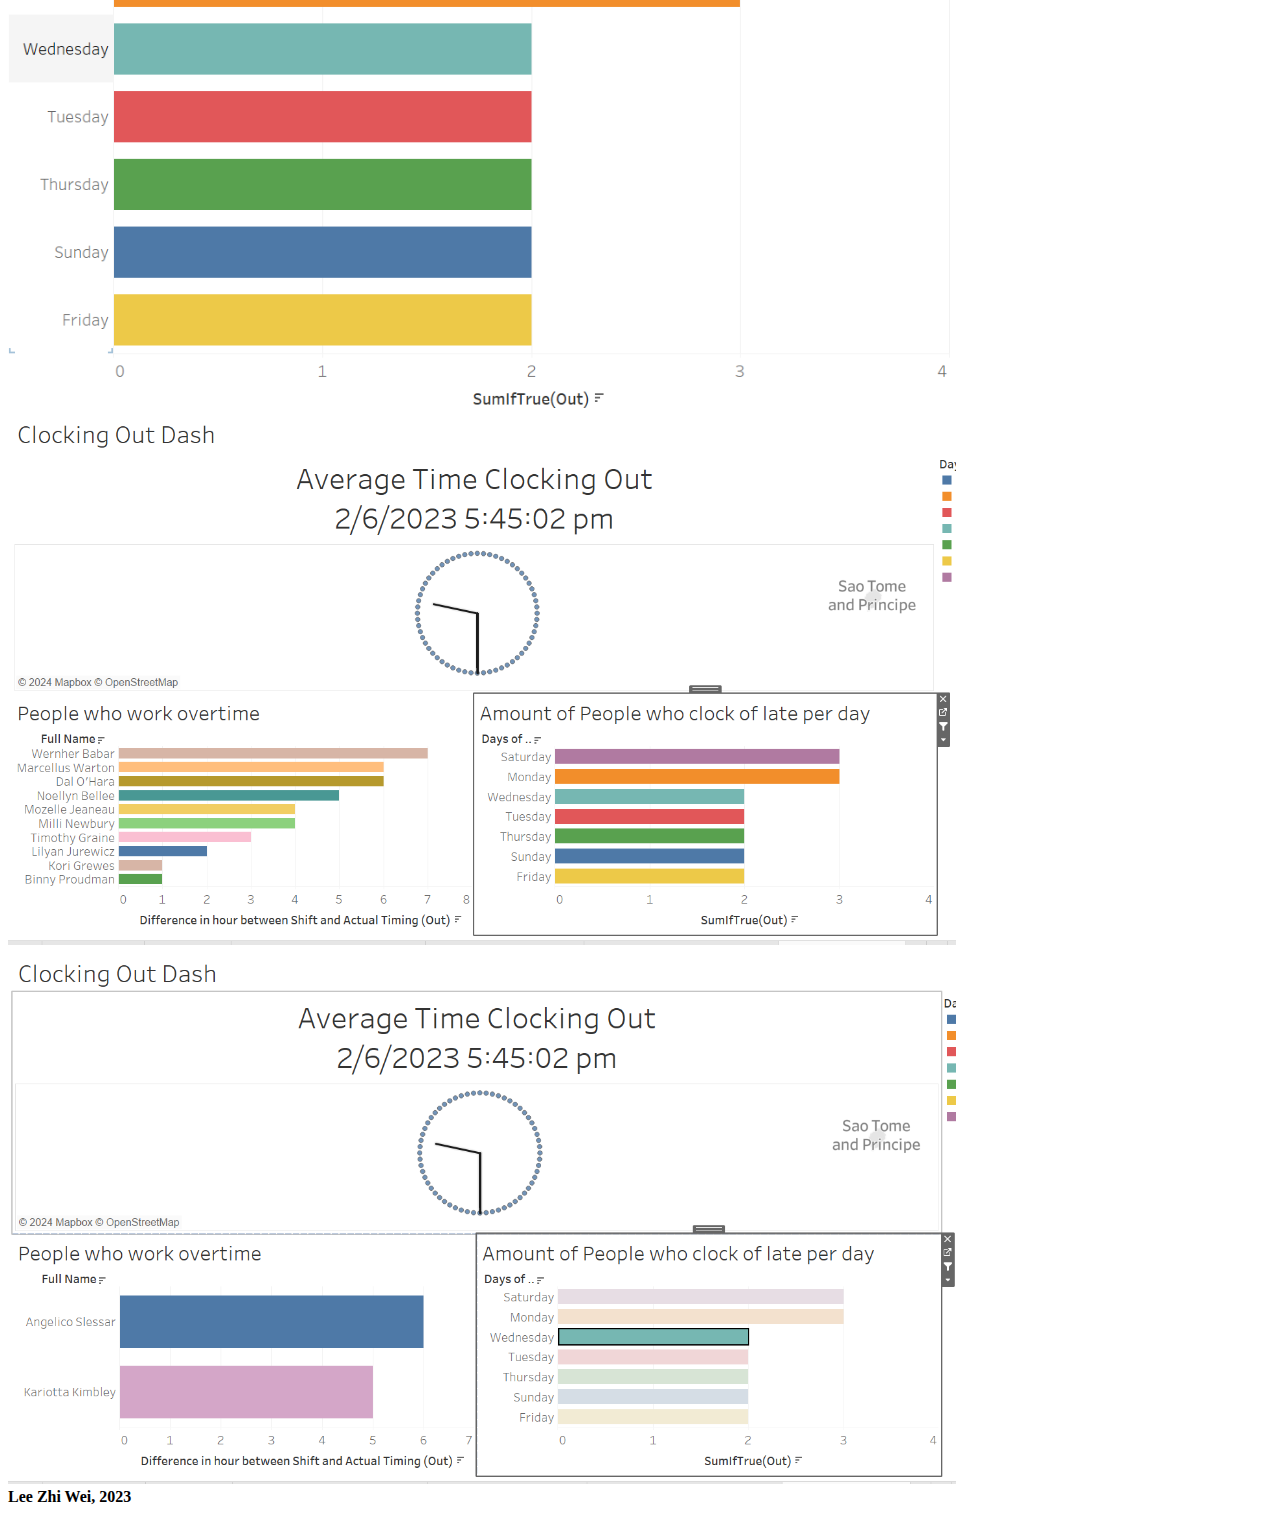
<file: html/week16.html>
<!DOCTYPE html>
<html lang="en">
<head>
    <meta charset="UTF-8">
    <meta name="viewport" content="width=device-width, initial-scale=1.0">
    <title>PFD-Blog</title>  
    <link rel="preconnect" href="https://fonts.googleapis.com">
    <link rel="preconnect" href="https://fonts.gstatic.com" crossorigin>
    <link href="https://fonts.googleapis.com/css2?family=Roboto:wght@700&display=swap" rel="stylesheet">
    <link href="https://cdn.jsdelivr.net/npm/bootstrap@5.3.2/dist/css/bootstrap.min.css" rel="stylesheet" integrity="sha384-T3c6CoIi6uLrA9TneNEoa7RxnatzjcDSCmG1MXxSR1GAsXEV/Dwwykc2MPK8M2HN" crossorigin="anonymous">
    <link href="../css/main.css" rel="stylesheet">
<body>
    <script src="https://code.jquery.com/jquery-3.7.1.min.js" integrity="sha256-/JqT3SQfawRcv/BIHPThkBvs0OEvtFFmqPF/lYI/Cxo=" crossorigin="anonymous"></script>
    <script src="https://cdn.jsdelivr.net/npm/@popperjs/core@2.11.8/dist/umd/popper.min.js" integrity="sha384-I7E8VVD/ismYTF4hNIPjVp/Zjvgyol6VFvRkX/vR+Vc4jQkC+hVqc2pM8ODewa9r" crossorigin="anonymous"></script>
    <script src="https://cdn.jsdelivr.net/npm/bootstrap@5.3.2/dist/js/bootstrap.bundle.min.js" integrity="sha384-C6RzsynM9kWDrMNeT87bh95OGNyZPhcTNXj1NW7RuBCsyN/o0jlpcV8Qyq46cDfL" crossorigin="anonymous"></script>  
    <!--Navigation bar-->
    <div id="nav-placeholder">
    </div>
    <div class="container">
        <h2>Week 16</h2>
        <p>
            Welcome to the final week (before the final presentation), this week I will be working on Tableau.
            I have connected my "Data Analyst's Computer" to the server's MySQL database via Putty's SSH Tunnel.
            Port 3307 is mapped to the 3306 on the server. I used my knowledge used in Data Discovery and Visualisation (DDV) module,
            connected it to the MySQL database remotely.
            In the first Picture, I have created the data analyst MySQL user, and only granted <code>SELECT</code> permission to the user.
            In the next picture I created a View based on <code>SELECT from_unixtime(avg(unix_timestamp(`Record`.`TimeOut`))) AS `AVG Time IN` FROM `Record`;</code>.
            Next, I did a cross join between the 'dummy time values' and the View above, in order for the clock visual to work.
            For the next picture, I did a Calculated Column, which finds the difference between records and the Shift Time In/Out by Hours.
            Next are the few visuals that I have created, simple bar charts showing hour differences, and an hour average clock.
            Lastly, the last 2 are dashboards that show the Interactiveness of the dashboard.
            <br>This will be my last entry into the blog. Thank you very much for reading over the weeks.
        </p>
        <img src="../img/week16/mysql server.png" style="width: 75%; height:auto">
        <img src="../img/week16/Views.png" style="width: 75%; height:auto">
        <img src="../img/week16/Cross Join.png" style="width: 75%; height:auto">
        <img src="../img/week16/Calculated Field.png" style="width: 75%; height:auto">
        <img src="../img/week16/Viz1.png" style="width: 75%; height:auto">
        <img src="../img/week16/viz2.png" style="width: 75%; height:auto">
        <img src="../img/week16/viz3.png" style="width: 75%; height:auto">
        <img src="../img/week16/voiz4.png" style="width: 75%; height:auto">
        <img src="../img/week16/viz5.png" style="width: 75%; height:auto">
        <img src="../img/week16/dash1.png" style="width: 75%; height:auto">
        <img src="../img/week16/dash1int.png" style="width: 75%; height:auto">
            <footer>
                <b>Lee Zhi Wei, 2023</b>
            </footer>
    </div>
    <script>
    $(function(){
        $("#nav-placeholder").load("./nav.html");
    });
    </script>
    <footer>
<!--end of Navigation bar-->
</body>
</html>
</file>
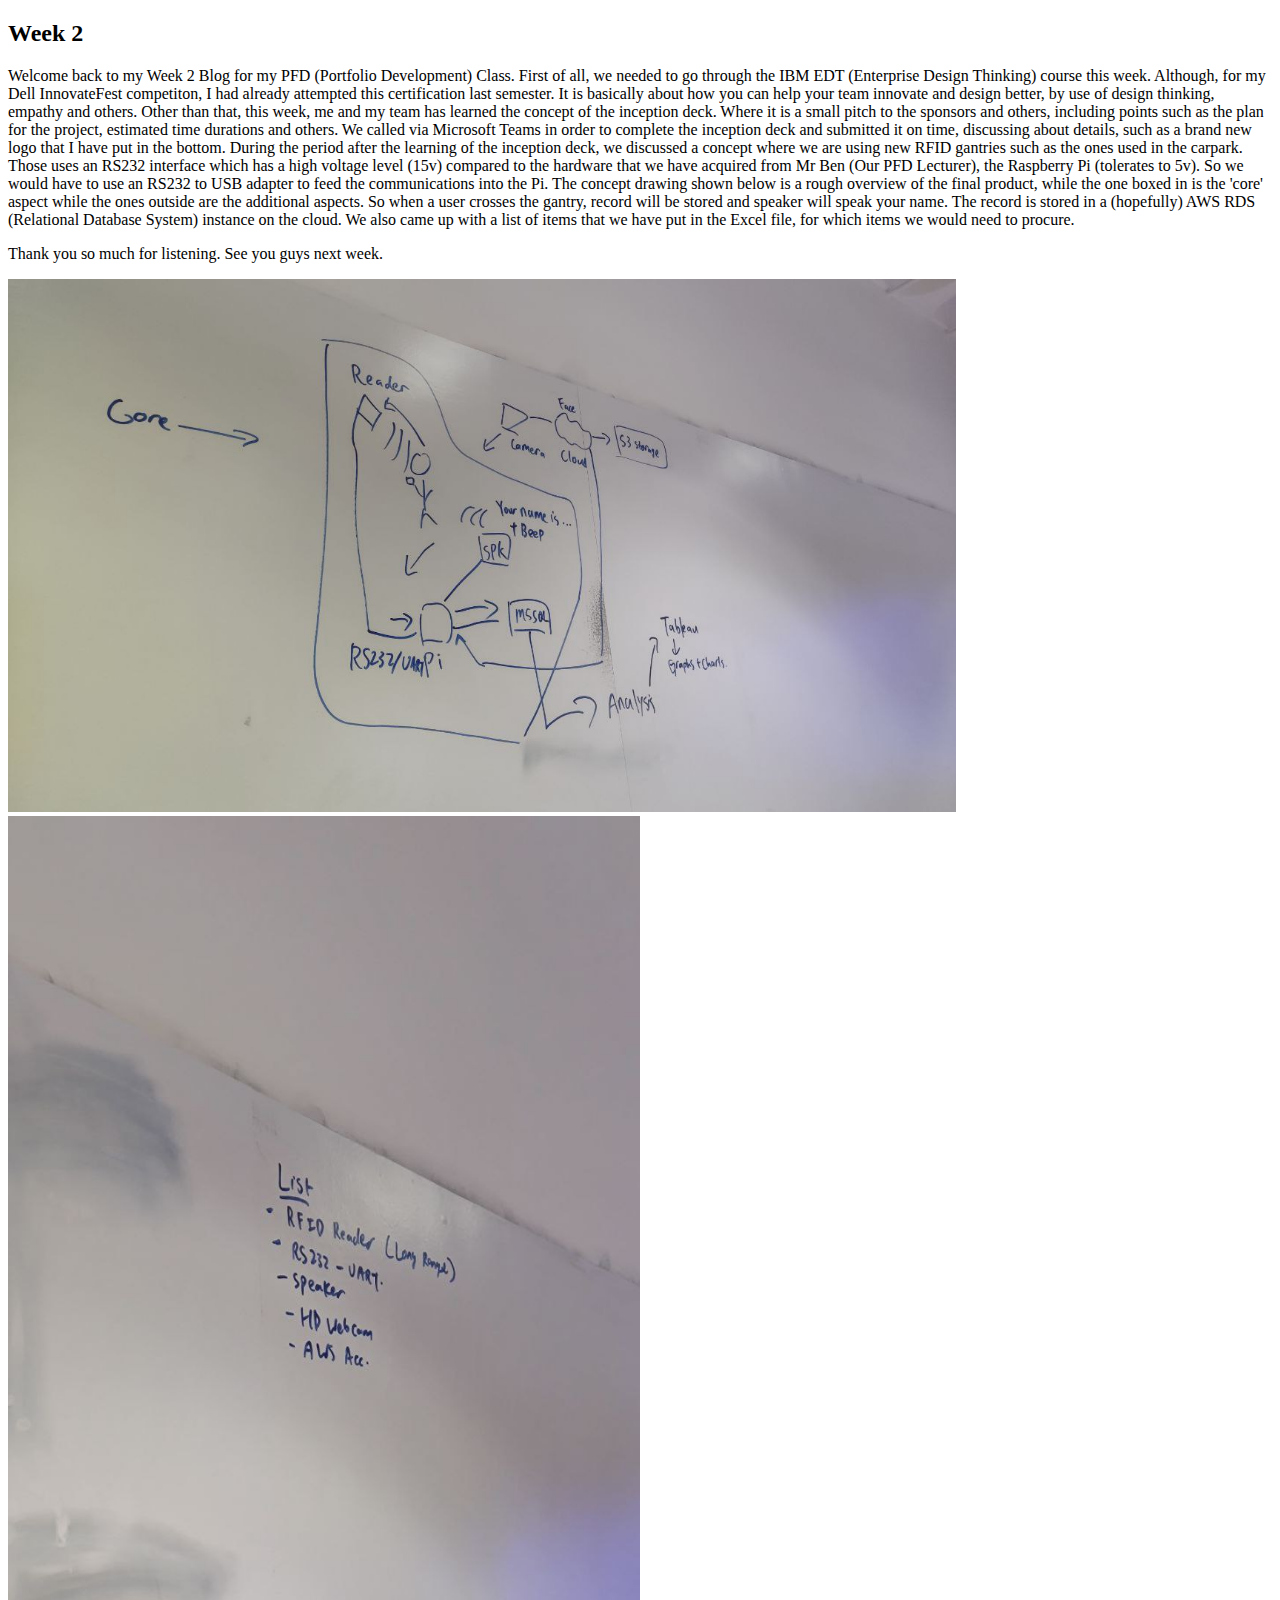
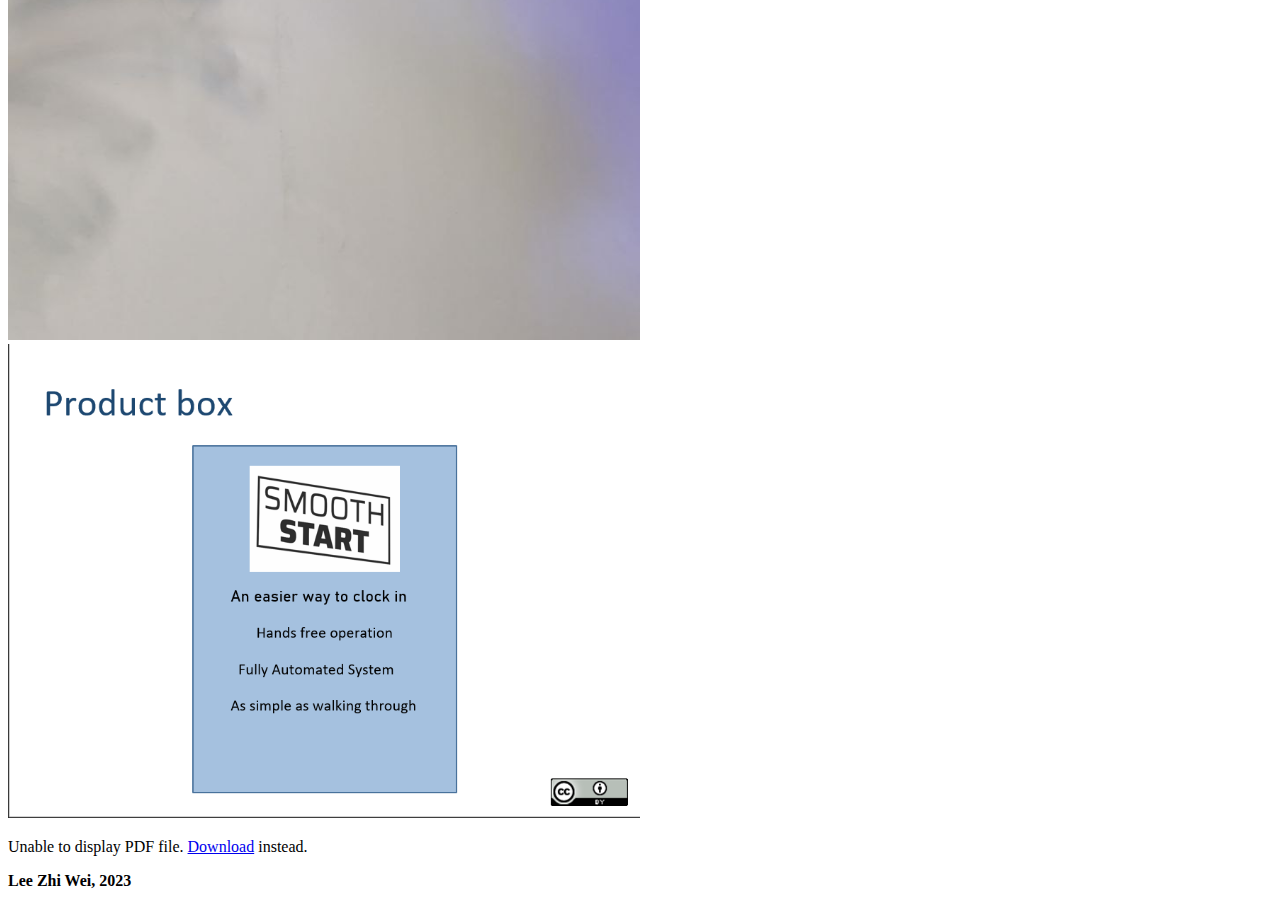
<file: html/week2.html>
<!DOCTYPE html>
<html lang="en">
<head>
    <meta charset="UTF-8">
    <meta name="viewport" content="width=device-width, initial-scale=1.0">
    <title>PFD-Blog</title>  
    <link rel="preconnect" href="https://fonts.googleapis.com">
    <link rel="preconnect" href="https://fonts.gstatic.com" crossorigin>
    <link href="https://fonts.googleapis.com/css2?family=Roboto:wght@700&display=swap" rel="stylesheet">
    <link href="https://cdn.jsdelivr.net/npm/bootstrap@5.3.2/dist/css/bootstrap.min.css" rel="stylesheet" integrity="sha384-T3c6CoIi6uLrA9TneNEoa7RxnatzjcDSCmG1MXxSR1GAsXEV/Dwwykc2MPK8M2HN" crossorigin="anonymous">
    <link href="../css/main.css" rel="stylesheet">
<body>
    <script src="https://code.jquery.com/jquery-3.7.1.min.js" integrity="sha256-/JqT3SQfawRcv/BIHPThkBvs0OEvtFFmqPF/lYI/Cxo=" crossorigin="anonymous"></script>
    <script src="https://cdn.jsdelivr.net/npm/@popperjs/core@2.11.8/dist/umd/popper.min.js" integrity="sha384-I7E8VVD/ismYTF4hNIPjVp/Zjvgyol6VFvRkX/vR+Vc4jQkC+hVqc2pM8ODewa9r" crossorigin="anonymous"></script>
    <script src="https://cdn.jsdelivr.net/npm/bootstrap@5.3.2/dist/js/bootstrap.bundle.min.js" integrity="sha384-C6RzsynM9kWDrMNeT87bh95OGNyZPhcTNXj1NW7RuBCsyN/o0jlpcV8Qyq46cDfL" crossorigin="anonymous"></script>  
    <!--Navigation bar-->
    <div id="nav-placeholder">
    </div>
    <div class="container">
        <h2>Week 2</h2>
        <p>Welcome back to my Week 2 Blog for my PFD (Portfolio Development) Class.
            First of all, we needed to go through the IBM EDT (Enterprise Design Thinking) course this week.
            Although, for my Dell InnovateFest competiton, I had already attempted this certification last semester.
            It is basically about how you can help your team innovate and design better, by use of design thinking,
            empathy and others. Other than that, this week, me and my team has learned the concept of the inception deck.
            Where it is a small pitch to the sponsors and others, including points such as the plan for the project, 
            estimated time durations and others. We called via Microsoft Teams in order to complete the inception deck and 
            submitted it on time, discussing about details, such as a brand new logo that I have put in the bottom.
            During the period after the learning of the inception deck, we discussed a concept where we are using new 
            RFID gantries such as the ones used in the carpark. Those uses an RS232 interface which has a high voltage level (15v)
            compared to the hardware that we have acquired from Mr Ben (Our PFD Lecturer), the Raspberry Pi (tolerates to 5v). 
            So we would have to use an RS232 to USB adapter to feed the communications into the Pi. The concept drawing 
            shown below is a rough overview of the final product, while the one boxed in is the 'core' aspect while the ones 
            outside are the additional aspects. So when a user crosses the gantry, record will be stored and speaker will speak your name. 
            The record is stored in a (hopefully) AWS RDS (Relational Database System) instance on the cloud. We also came up with a list of items that we 
            have put in the Excel file, for which items we would need to procure.
            </p>
            <p>Thank you so much for listening. See you guys next week.</p>
            <img src="../img/week2/concept.jpeg" style="width: 75%; height:auto">
            <img src="../img/week2/partslist.jpeg" style="width: 50%; height:auto">
            <img src="../img/week2/logo.png" style="width: 50%; height:auto">
            <object data="../docs/edt.pdf" type="application/pdf" width="100%" height="500px">
                <p>Unable to display PDF file. <a href="../docs/edt.pdf">Download</a> instead.</p>
              </object>
            <footer>
                <b>Lee Zhi Wei, 2023</b>
            </footer>
    </div>
    <script>
    $(function(){
        $("#nav-placeholder").load("./nav.html");
    });
    </script>
    <footer>
<!--end of Navigation bar-->
</body>
</html>
</file>
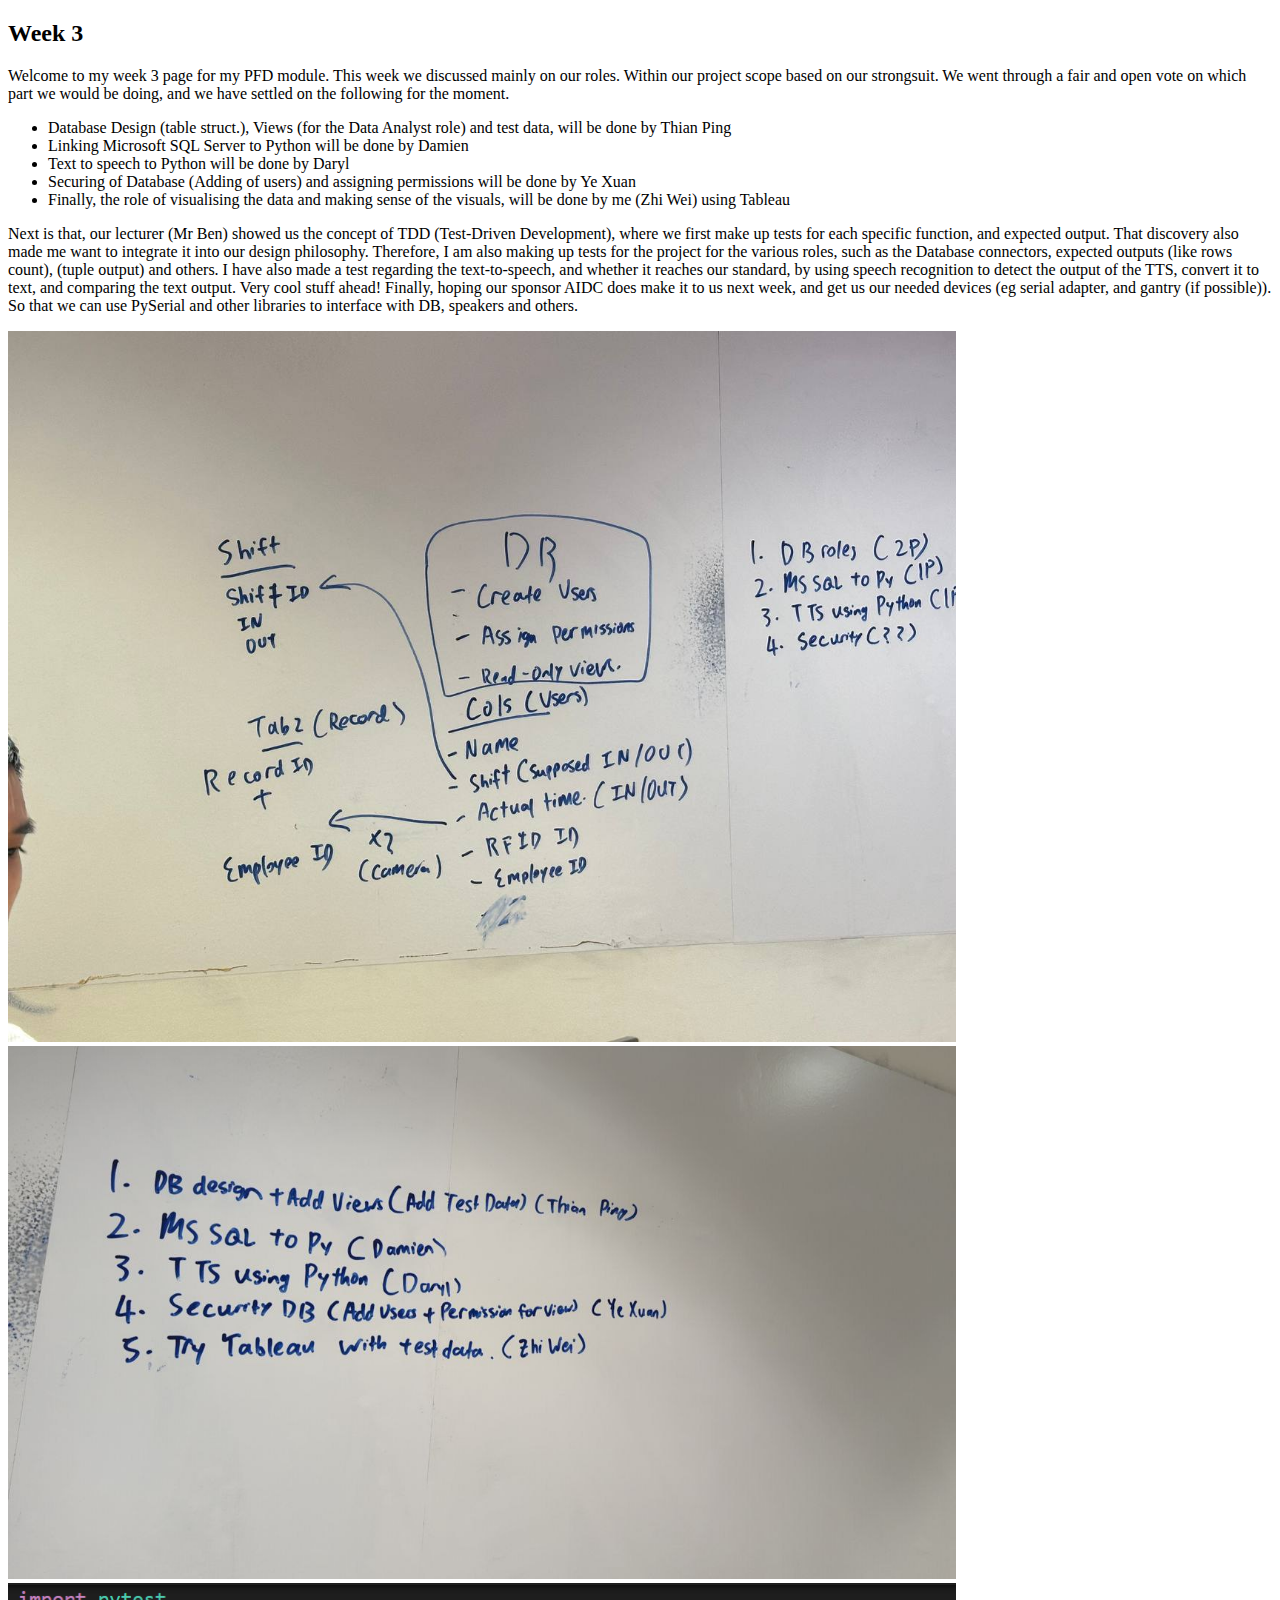
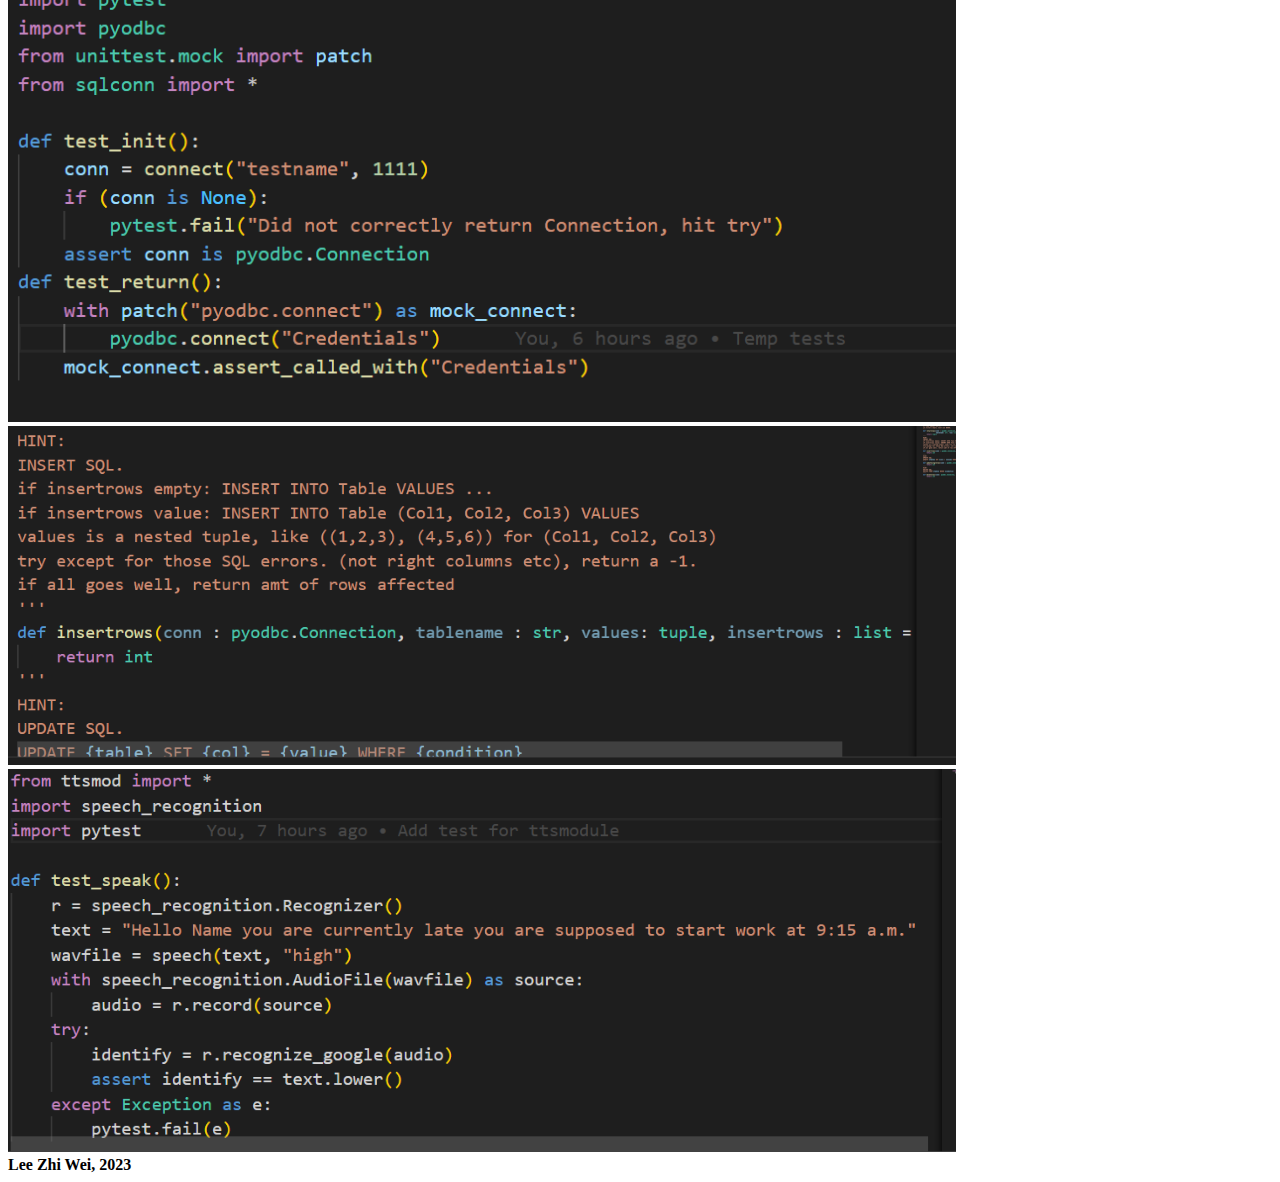
<file: html/week3.html>
<!DOCTYPE html>
<html lang="en">
<head>
    <meta charset="UTF-8">
    <meta name="viewport" content="width=device-width, initial-scale=1.0">
    <title>PFD-Blog</title>  
    <link rel="preconnect" href="https://fonts.googleapis.com">
    <link rel="preconnect" href="https://fonts.gstatic.com" crossorigin>
    <link href="https://fonts.googleapis.com/css2?family=Roboto:wght@700&display=swap" rel="stylesheet">
    <link href="https://cdn.jsdelivr.net/npm/bootstrap@5.3.2/dist/css/bootstrap.min.css" rel="stylesheet" integrity="sha384-T3c6CoIi6uLrA9TneNEoa7RxnatzjcDSCmG1MXxSR1GAsXEV/Dwwykc2MPK8M2HN" crossorigin="anonymous">
    <link href="../css/main.css" rel="stylesheet">
<body>
    <script src="https://code.jquery.com/jquery-3.7.1.min.js" integrity="sha256-/JqT3SQfawRcv/BIHPThkBvs0OEvtFFmqPF/lYI/Cxo=" crossorigin="anonymous"></script>
    <script src="https://cdn.jsdelivr.net/npm/@popperjs/core@2.11.8/dist/umd/popper.min.js" integrity="sha384-I7E8VVD/ismYTF4hNIPjVp/Zjvgyol6VFvRkX/vR+Vc4jQkC+hVqc2pM8ODewa9r" crossorigin="anonymous"></script>
    <script src="https://cdn.jsdelivr.net/npm/bootstrap@5.3.2/dist/js/bootstrap.bundle.min.js" integrity="sha384-C6RzsynM9kWDrMNeT87bh95OGNyZPhcTNXj1NW7RuBCsyN/o0jlpcV8Qyq46cDfL" crossorigin="anonymous"></script>  
    <!--Navigation bar-->
    <div id="nav-placeholder">
    </div>
    <div class="container">
        <h2>Week 3</h2>
        <p>Welcome to my week 3 page for my PFD module. This week we discussed mainly on our roles.
            Within our project scope based on our strongsuit. We went through a fair and open vote on 
            which part we would be doing, and we have settled on the following for the moment.
        </p>
        <ul>
            <li>Database Design (table struct.), Views (for the Data Analyst role) and test data, will be done by Thian Ping</li>
            <li>Linking Microsoft SQL Server to Python will be done by Damien</li>
            <li>Text to speech to Python will be done by Daryl</li>
            <li>Securing of Database (Adding of users) and assigning permissions will be done by Ye Xuan</li>
            <li>Finally, the role of visualising the data and making sense of the visuals, will be done by me (Zhi Wei) using Tableau</li>
        </ul>
        <p>Next is that, our lecturer (Mr Ben) showed us the concept of TDD (Test-Driven Development), 
            where we first make up tests for each specific function, and expected output. That discovery 
            also made me want to integrate it into our design philosophy. Therefore, I am also making up 
            tests for the project for the various roles, such as the Database connectors, expected outputs (like rows count), (tuple output) and others. 
            I have also made a test regarding the text-to-speech, and whether it reaches our standard, by using speech recognition to detect the output 
            of the TTS, convert it to text, and comparing the text output. Very cool stuff ahead! Finally, hoping our 
            sponsor AIDC does make it to us next week, and get us our needed devices (eg serial adapter, and gantry (if possible)). So that we can use PySerial and other libraries 
            to interface with DB, speakers and others.
        </p>
        <img src="../img/week3/photo1698646462.jpeg" style="width: 75%; height:auto">
        <img src="../img/week3/photo1698647858.jpeg" style="width: 75%; height:auto">
        <img src="../img/week3/Screenshot 2023-11-05 225302.png" style="width: 75%; height:auto">
        <img src="../img/week3/Screenshot 2023-11-05 225353.png" style="width: 75%; height:auto">
        <img src="../img/week3/Screenshot 2023-11-05 230937.png" style="width: 75%; height:auto">
            <footer>
                <b>Lee Zhi Wei, 2023</b>
            </footer>
    </div>
    <script>
    $(function(){
        $("#nav-placeholder").load("./nav.html");
    });
    </script>
    <footer>
<!--end of Navigation bar-->
</body>
</html>
</file>
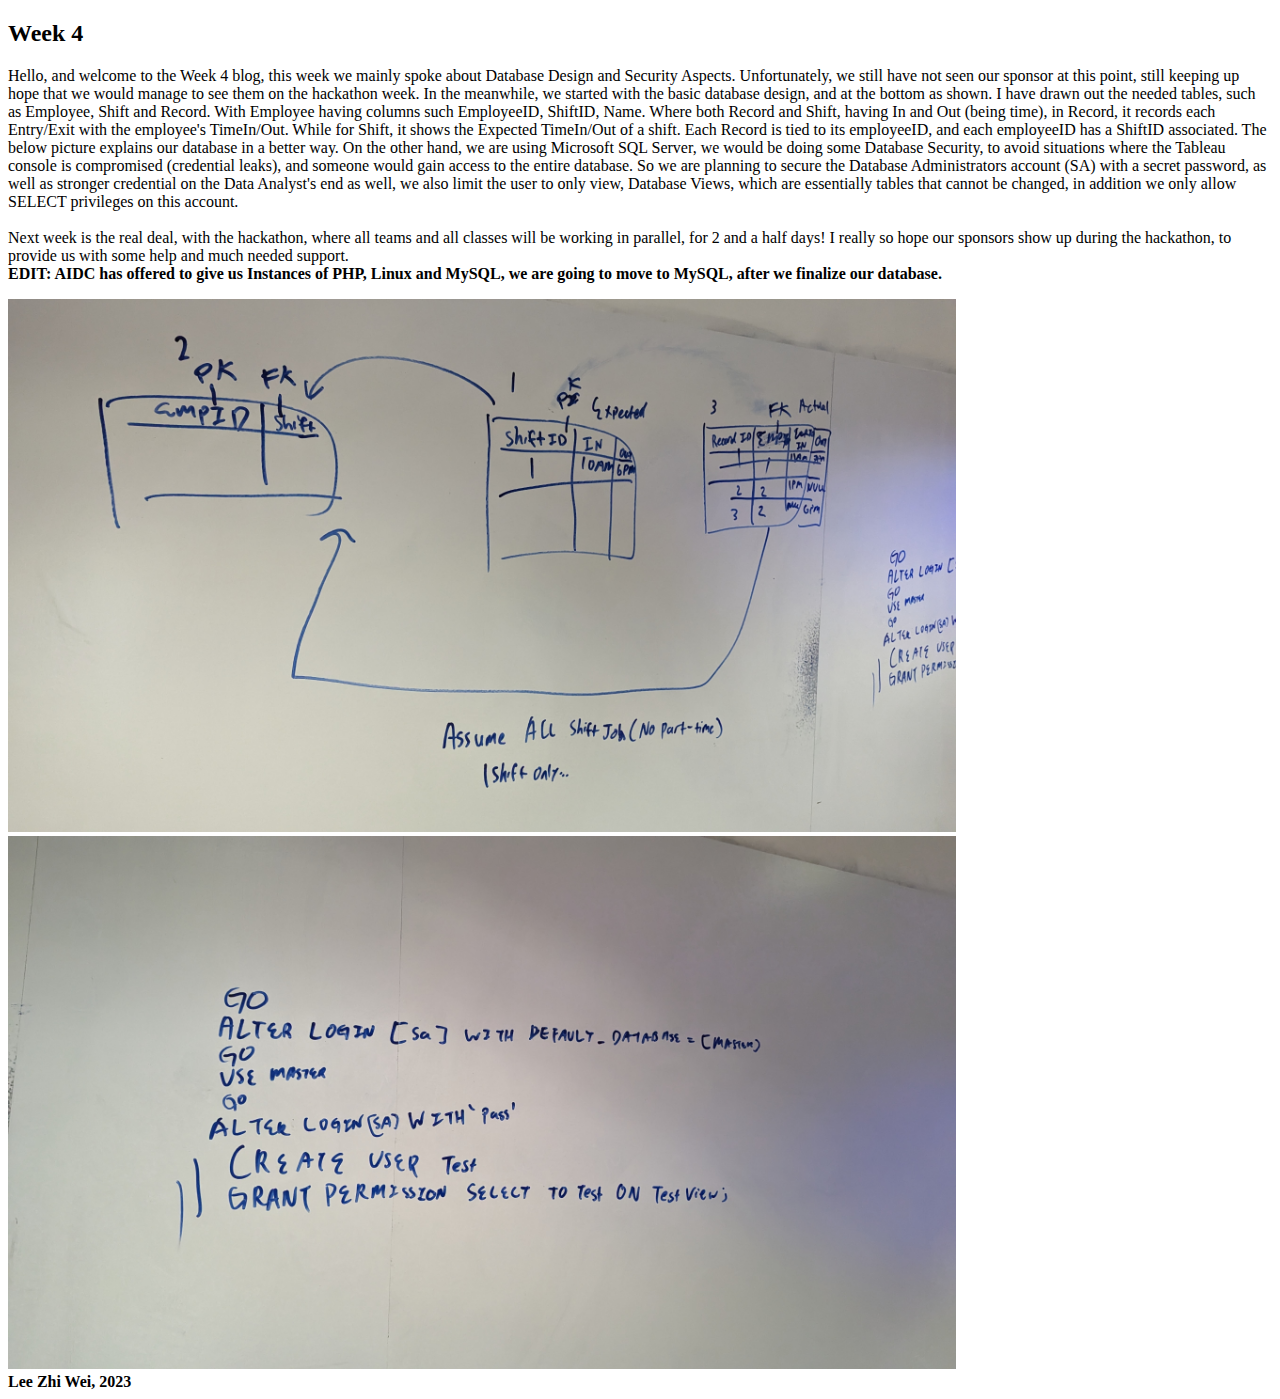
<file: html/week4.html>
<!DOCTYPE html>
<html lang="en">
<head>
    <meta charset="UTF-8">
    <meta name="viewport" content="width=device-width, initial-scale=1.0">
    <title>PFD-Blog</title>  
    <link rel="preconnect" href="https://fonts.googleapis.com">
    <link rel="preconnect" href="https://fonts.gstatic.com" crossorigin>
    <link href="https://fonts.googleapis.com/css2?family=Roboto:wght@700&display=swap" rel="stylesheet">
    <link href="https://cdn.jsdelivr.net/npm/bootstrap@5.3.2/dist/css/bootstrap.min.css" rel="stylesheet" integrity="sha384-T3c6CoIi6uLrA9TneNEoa7RxnatzjcDSCmG1MXxSR1GAsXEV/Dwwykc2MPK8M2HN" crossorigin="anonymous">
    <link href="../css/main.css" rel="stylesheet">
<body>
    <script src="https://code.jquery.com/jquery-3.7.1.min.js" integrity="sha256-/JqT3SQfawRcv/BIHPThkBvs0OEvtFFmqPF/lYI/Cxo=" crossorigin="anonymous"></script>
    <script src="https://cdn.jsdelivr.net/npm/@popperjs/core@2.11.8/dist/umd/popper.min.js" integrity="sha384-I7E8VVD/ismYTF4hNIPjVp/Zjvgyol6VFvRkX/vR+Vc4jQkC+hVqc2pM8ODewa9r" crossorigin="anonymous"></script>
    <script src="https://cdn.jsdelivr.net/npm/bootstrap@5.3.2/dist/js/bootstrap.bundle.min.js" integrity="sha384-C6RzsynM9kWDrMNeT87bh95OGNyZPhcTNXj1NW7RuBCsyN/o0jlpcV8Qyq46cDfL" crossorigin="anonymous"></script>  
    <!--Navigation bar-->
    <div id="nav-placeholder">
    </div>
    <div class="container">
        <h2>Week 4</h2>
        <p>Hello, and welcome to the Week 4 blog, 
            this week we mainly spoke about Database Design and Security Aspects. 
            Unfortunately, we still have not seen our sponsor at this point, 
            still keeping up hope that we would manage to see them on the hackathon week.
            In the meanwhile, we started with the basic database design, and at the bottom as shown. 
            I have drawn out the needed tables, such as Employee, Shift and Record.
            With Employee having columns such EmployeeID, ShiftID, Name. 
            Where both Record and Shift, having In and Out (being time), in Record, 
            it records each Entry/Exit with the employee's TimeIn/Out.
            While for Shift, it shows the Expected TimeIn/Out of a shift.
            Each Record is tied to its employeeID, and each employeeID has a ShiftID associated.
            The below picture explains our database in a better way.
            On the other hand, we are using Microsoft SQL Server, we would be doing some Database Security, 
            to avoid situations where the Tableau console is compromised (credential leaks), and someone would gain 
            access to the entire database.
            So we are planning to secure the Database Administrators account (SA) with a secret password, as well 
            as stronger credential on the Data Analyst's end as well, we also limit the user to only view, 
            Database Views, which are essentially tables that cannot be changed, in addition we only allow SELECT privileges
            on this account.
            <br><br>
            Next week is the real deal, with the hackathon, where all teams and all classes will be working in parallel,
            for 2 and a half days! I really so hope our sponsors show up during the hackathon, to provide us with some help
            and much needed support. <br>
            <b>EDIT: AIDC has offered to give us Instances of PHP, Linux and MySQL, we are going to move to MySQL, after we finalize our database.</b>
        </p>
        <img src="../img/week4/PXL_20231106_071057234.jpg" style="width: 75%; height:auto">
        <img src="../img/week4/PXL_20231106_064644472.jpg" style="width: 75%; height:auto">
            <footer>
                <b>Lee Zhi Wei, 2023</b>
            </footer>
    </div>
    <script>
    $(function(){
        $("#nav-placeholder").load("./nav.html");
    });
    </script>
    <footer>
<!--end of Navigation bar-->
</body>
</html>
</file>
<file: css/main.css>
#title{
    text-align: center;
    font-family: 'Roboto', sans-serif;
}
</file>
